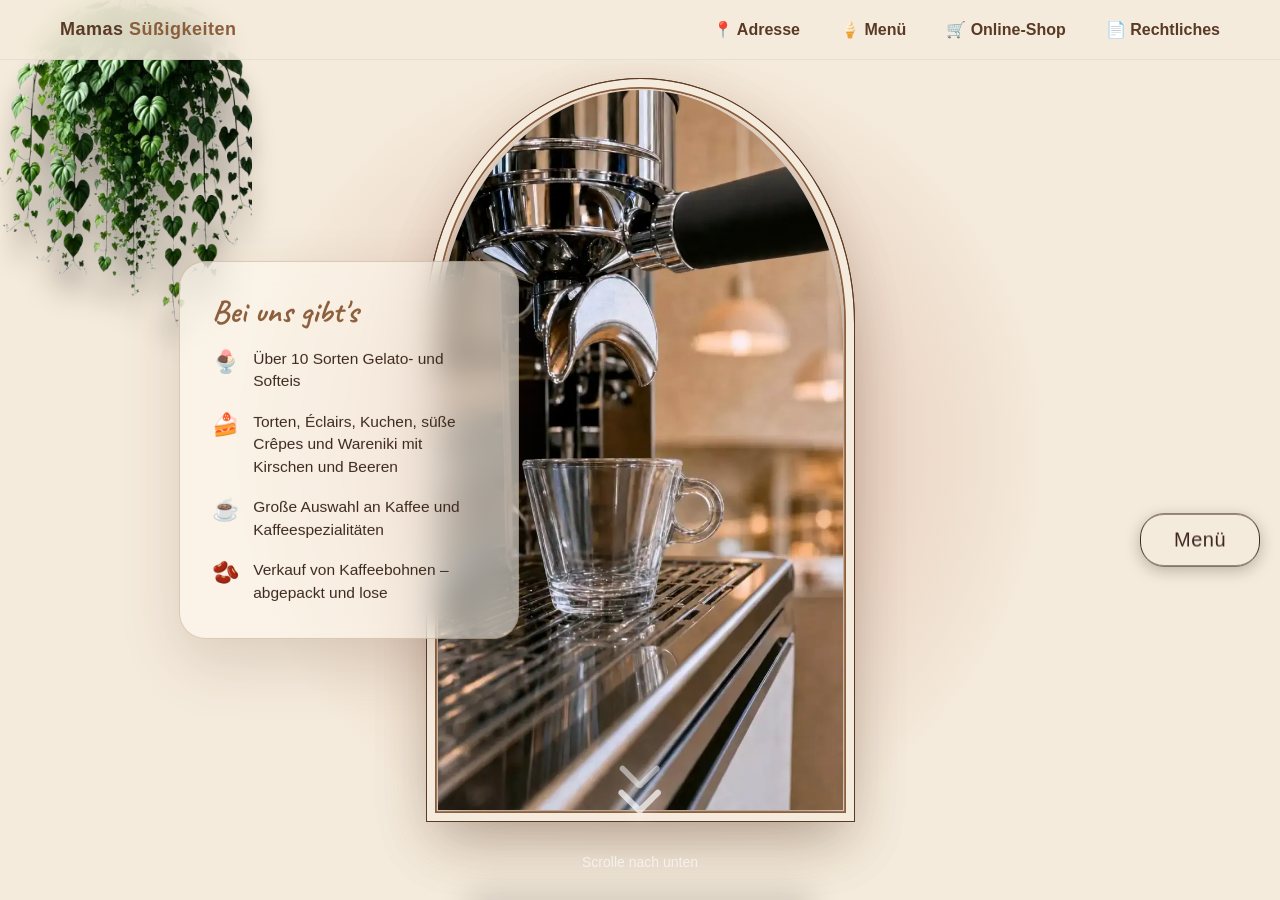
<file: index.html>
<!DOCTYPE html>
<html lang="de">

<head>
  <meta charset="UTF-8" />
  <meta name="viewport" content="width=device-width, initial-scale=1.0, maximum-scale=1.0, user-scalable=no" />
  <title>Mamas Süßigkeiten – Hausgemachtes Softeis & Kaffee</title>
  <!-- Шрифты размещены локально (fonts/fonts.css), а не загружаются с серверов Google —
       это важно для GDPR-соответствия немецкого сайта -->
  <meta name="description" content="Mamas Süßigkeiten in Leipzig: hausgemachtes Gelato und Softeis, Torten, Éclairs, Crêpes, Wareniki und Kaffeespezialitäten." />
  <link rel="canonical" href="https://mamassus.de/" />
  <link rel="icon" href="favicon.ico" />
  <meta property="og:type" content="website" />
  <meta property="og:locale" content="de_DE" />
  <meta property="og:url" content="https://mamassus.de/" />
  <meta property="og:title" content="Mamas Süßigkeiten – Hausgemachtes Softeis &amp; Kaffee" />
  <meta property="og:description" content="Gelato, Softeis, Torten, Crêpes und Kaffeespezialitäten in Leipzig." />
  <meta property="og:image" content="https://mamassus.de/og-image.jpg" />
  <meta property="og:image:width" content="1200" />
  <meta property="og:image:height" content="630" />
  <meta name="twitter:card" content="summary_large_image" />
  <script type="application/ld+json">
  {
    "@context": "https://schema.org",
    "@type": "CafeOrCoffeeShop",
    "name": "Mamas Süßigkeiten",
    "url": "https://mamassus.de/",
    "image": "https://mamassus.de/og-image.jpg",
    "servesCuisine": ["Eis", "Kuchen", "Kaffee"],
    "address": {
      "@type": "PostalAddress",
      "streetAddress": "Georg-Schumann-Straße 100",
      "postalCode": "04155",
      "addressLocality": "Leipzig",
      "addressCountry": "DE"
    },
    "geo": { "@type": "GeoCoordinates", "latitude": 51.363365, "longitude": 12.3624599 }
  }
  </script>
  <!-- Первый кадр грузим как можно раньше -->
  <link rel="preload" as="image" type="image/webp" href="webp/frame_000.webp" />
  <link rel="stylesheet" href="fonts/fonts.css">
  <style>
    * {
      margin: 0;
      padding: 0;
      box-sizing: border-box;
      -webkit-tap-highlight-color: transparent;
    }

    html,
    body {
      background: #f5ebdc;
      font-family: -apple-system, BlinkMacSystemFont, "Segoe UI", Roboto, sans-serif;
      color: #3d2a1f;
      overflow: hidden;
      width: 100%;
      height: 100%;
      position: fixed;
      touch-action: none;
      overscroll-behavior: none;
      -webkit-user-select: none;
      user-select: none;
    }

    header {
      position: fixed;
      top: 0;
      left: 0;
      right: 0;
      height: 60px;
      display: flex;
      align-items: center;
      justify-content: space-between;
      padding: 0 20px;
      background: rgba(245, 235, 220, 0.85);
      backdrop-filter: blur(12px);
      -webkit-backdrop-filter: blur(12px);
      z-index: 100;
      border-bottom: 1px solid rgba(0, 0, 0, 0.05);
    }

    .logo {
      font-size: 18px;
      font-weight: 700;
      letter-spacing: 0.5px;
      color: #5a3a26;
    }

    .logo span {
      color: #8b5e3c;
    }

    .burger {
      width: 32px;
      height: 32px;
      display: flex;
      flex-direction: column;
      justify-content: center;
      align-items: center;
      cursor: pointer;
      gap: 6px;
      z-index: 200;
    }

    .burger span {
      display: block;
      width: 24px;
      height: 2px;
      background: #5a3a26;
      border-radius: 2px;
      transition: transform 0.4s ease, opacity 0.3s ease;
    }

    .burger.open span:nth-child(1) {
      transform: translateY(8px) rotate(45deg);
    }

    .burger.open span:nth-child(2) {
      opacity: 0;
    }

    .burger.open span:nth-child(3) {
      transform: translateY(-8px) rotate(-45deg);
    }

    .menu-nav {
      position: fixed;
      top: 0;
      right: -100%;
      width: 80%;
      max-width: 340px;
      height: 100vh;
      background: linear-gradient(160deg, #fff8ee 0%, #f0dcc0 100%);
      padding: 90px 30px 30px;
      box-shadow: -10px 0 40px rgba(0, 0, 0, 0.15);
      transition: right 0.5s cubic-bezier(0.77, 0, 0.175, 1);
      z-index: 150;
    }

    .menu-nav.open {
      right: 0;
    }

    .menu-nav ul {
      list-style: none;
    }

    .menu-nav li {
      padding: 18px 0;
      border-bottom: 1px solid rgba(90, 58, 38, 0.1);
      opacity: 0;
      transform: translateX(30px);
      transition: opacity 0.4s ease, transform 0.4s ease;
    }

    .menu-nav.open li {
      opacity: 1;
      transform: translateX(0);
    }

    .menu-nav.open li:nth-child(1) {
      transition-delay: 0.15s;
    }

    .menu-nav.open li:nth-child(2) {
      transition-delay: 0.25s;
    }

    .menu-nav.open li:nth-child(3) {
      transition-delay: 0.35s;
    }

    .menu-nav.open li:nth-child(4) {
      transition-delay: 0.45s;
    }

    .menu-nav a {
      text-decoration: none;
      color: #5a3a26;
      font-size: 20px;
      font-weight: 500;
      display: flex;
      align-items: center;
      gap: 14px;
    }

    .menu-nav a .icon {
      font-size: 22px;
    }

    .overlay {
      position: fixed;
      inset: 0;
      background: rgba(0, 0, 0, 0.4);
      opacity: 0;
      pointer-events: none;
      transition: opacity 0.4s ease;
      z-index: 140;
    }

    .overlay.open {
      opacity: 1;
      pointer-events: auto;
    }

    .stage {
      position: fixed;
      inset: 0;
      width: 100vw;
      height: 100vh;
      overflow: hidden;
      touch-action: none;
    }

    .sr-only {
      position: absolute; width: 1px; height: 1px; padding: 0; margin: -1px;
      overflow: hidden; clip: rect(0, 0, 0, 0); white-space: nowrap; border: 0;
    }

    /* Защита мобилки: .frame-holder ведёт себя как будто его нет */
    .frame-holder {
      display: contents;
    }

    /* Защита мобилки: растение скрыто на мобилке полностью */
    .plant-decoration {
      display: none;
    }

    .canvas-wrap {
      position: absolute;
      inset: 0;
      width: 100%;
      height: 100%;
      transition: opacity 0.7s ease;
    }

    .canvas-wrap canvas {
      width: 100%;
      height: 100%;
      display: block;
    }

    .canvas-wrap.hidden {
      opacity: 0;
      pointer-events: none;
    }

    /* ========== ПЛАВАЮЩИЕ МЕНЮ-БЛОКИ ========== */
    .product-menu {
      position: absolute;
      top: 50%;
      transform: translateY(-50%);
      width: 36%;
      max-width: 270px;
      padding: 18px 16px;
      z-index: 15;
      opacity: 1;
      transition: opacity 0.6s ease;
    }

    .product-menu.right {
      right: 14px;
    }

    .product-menu.left {
      left: 14px;
    }

    .product-menu.hidden-menu {
      opacity: 0;
      pointer-events: none;
    }

    .product-menu h2 {
      font-family: 'Pacifico', cursive;
      font-weight: 400;
      font-size: 20px;
      color: #3d2817;
      text-shadow: 0 1px 6px rgba(255, 245, 225, 0.75), 0 0 12px rgba(255, 245, 225, 0.5);
      margin-bottom: 10px;
      letter-spacing: 0.5px;
    }

    .product-menu h2::after {
      content: '';
      display: block;
      width: 26px;
      height: 3px;
      background: #3d2817;
      opacity: 0.4;
      border-radius: 2px;
      margin-top: 5px;
    }

    .product-menu ul {
      list-style: none;
    }

    .product-menu li {
      display: flex;
      justify-content: space-between;
      align-items: center;
      padding: 7px 0;
      border-bottom: 1px dashed rgba(61, 40, 23, 0.3);
      font-size: 12.5px;
      color: #3d2817;
      text-shadow: 0 1px 4px rgba(255, 245, 225, 0.8);
      gap: 8px;
    }

    .product-menu li:last-child {
      border-bottom: none;
    }

    .product-menu li .name {
      font-weight: 500;
    }

    .product-menu li .price {
      font-weight: 700;
      white-space: nowrap;
    }

    /* ========== HERO + HINT ========== */
    .hero-text {
      position: absolute;
      top: 75px;
      left: 18px;
      max-width: 55%;
      z-index: 10;
      pointer-events: none;
      transition: opacity 0.6s ease;
    }

    .hero-text.fade {
      opacity: 0;
    }

    .hero-text.hidden-section {
      opacity: 0;
      pointer-events: none;
    }

    .hero-text h2 {
      font-size: 22px;
      line-height: 1.1;
      color: #5a3a26;
      font-weight: 800;
      margin-bottom: 6px;
      text-shadow: 0 1px 8px rgba(255, 248, 238, 0.8);
    }

    .hero-text p {
      font-size: 12px;
      color: #6b4a35;
      line-height: 1.3;
      text-shadow: 0 1px 6px rgba(255, 248, 238, 0.8);
    }

    /* Блок с описанием ассортимента — показывается только на десктопе (см. медиа-запрос ниже) */
    .coffee-intro {
      display: none;
    }

    /* ========== БИРКА "Entdecken" (только мобильная версия) ========== */
    .hanging-tag {
      position: fixed;
      top: 190px;
      right: 22px;
      z-index: 95;
      display: flex;
      flex-direction: column;
      align-items: center;
      transform: rotate(-5deg);
      transform-origin: top center;
      animation: tagSway 4s ease-in-out infinite;
      transition: opacity 0.4s ease;
    }

    .hanging-tag.hidden-section {
      opacity: 0;
      pointer-events: none;
    }

    @keyframes tagSway {

      0%,
      100% {
        transform: rotate(-5deg);
      }

      50% {
        transform: rotate(-2deg);
      }
    }

    .tag-string {
      width: 1.5px;
      height: 50px;
      background: rgba(61, 40, 23, 0.45);
    }

    .tag-btn {
      position: relative;
      margin-top: -2px;
      padding: 9px 18px;
      min-height: 38px;
      background: rgba(245, 235, 220, 0.92);
      backdrop-filter: blur(6px);
      -webkit-backdrop-filter: blur(6px);
      border: 1.5px solid #3E2723;
      border-radius: 8px;
      font-family: inherit;
      font-size: 14px;
      font-weight: 600;
      color: #3E2723;
      letter-spacing: 0.3px;
      cursor: pointer;
      box-shadow: 0 4px 14px rgba(0, 0, 0, 0.22);
      transition: transform 0.2s ease;
    }

    .tag-btn::before {
      content: "";
      position: absolute;
      top: -5px;
      left: 50%;
      transform: translateX(-50%);
      width: 7px;
      height: 7px;
      border-radius: 50%;
      background: #f5ebdc;
      border: 1.5px solid #3E2723;
    }

    .tag-btn:active {
      transform: scale(0.94);
    }

    /* ===== Модальная карточка с описанием ассортимента (мобильная версия) ===== */
    .discover-overlay {
      position: fixed;
      inset: 0;
      background: rgba(0, 0, 0, 0.45);
      z-index: 200;
      opacity: 0;
      pointer-events: none;
      transition: opacity 0.3s ease;
    }

    .discover-overlay.open {
      opacity: 1;
      pointer-events: auto;
    }

    .discover-card {
      position: fixed;
      top: 50%;
      left: 50%;
      width: 82%;
      max-width: 320px;
      max-height: 80vh;
      overflow-y: auto;
      background: #f5ebdc;
      border-radius: 20px;
      border: 1px solid rgba(139, 94, 60, 0.3);
      padding: 30px 26px 26px;
      box-shadow: 0 25px 60px rgba(0, 0, 0, 0.3);
      z-index: 201;
      opacity: 0;
      pointer-events: none;
      transform: translate(-50%, -46%);
      transition: opacity 0.3s ease, transform 0.3s ease;
    }

    .discover-card.open {
      opacity: 1;
      pointer-events: auto;
      transform: translate(-50%, -50%);
    }

    .discover-close {
      position: absolute;
      top: 10px;
      right: 12px;
      width: 30px;
      height: 30px;
      border: none;
      background: transparent;
      font-size: 22px;
      line-height: 1;
      color: #6b4a35;
      cursor: pointer;
    }

    .discover-tag {
      display: block;
      font-family: 'Caveat', cursive;
      font-size: 26px;
      font-weight: 700;
      color: #8b5e3c;
      margin-bottom: 16px;
    }

    .discover-list {
      list-style: none;
      display: flex;
      flex-direction: column;
      gap: 14px;
    }

    .discover-list li {
      display: flex;
      align-items: flex-start;
      gap: 12px;
      font-size: 14.5px;
      line-height: 1.4;
      color: #3d2a1f;
      font-weight: 500;
    }

    .discover-icon {
      font-size: 19px;
      line-height: 1.3;
      flex-shrink: 0;
    }

    /* ===== Мини-попап "Rechtliches" (Impressum / Datenschutz) — мобильная и десктопная версии ===== */
    .legal-overlay {
      position: fixed;
      inset: 0;
      background: rgba(0, 0, 0, 0.45);
      z-index: 300;
      opacity: 0;
      pointer-events: none;
      transition: opacity 0.3s ease;
    }

    .legal-overlay.open {
      opacity: 1;
      pointer-events: auto;
    }

    .legal-card {
      position: fixed;
      top: 50%;
      left: 50%;
      width: 86%;
      max-width: 340px;
      background: #f5ebdc;
      border-radius: 20px;
      border: 1px solid rgba(139, 94, 60, 0.3);
      padding: 28px 26px 14px;
      box-shadow: 0 25px 60px rgba(0, 0, 0, 0.3);
      z-index: 301;
      opacity: 0;
      pointer-events: none;
      transform: translate(-50%, -46%);
      transition: opacity 0.3s ease, transform 0.3s ease;
    }

    .legal-card.open {
      opacity: 1;
      pointer-events: auto;
      transform: translate(-50%, -50%);
    }

    .legal-close {
      position: absolute;
      top: 10px;
      right: 12px;
      width: 30px;
      height: 30px;
      border: none;
      background: transparent;
      font-size: 22px;
      line-height: 1;
      color: #6b4a35;
      cursor: pointer;
    }

    .legal-title {
      display: block;
      font-family: 'Caveat', cursive;
      font-size: 26px;
      font-weight: 700;
      color: #8b5e3c;
      margin-bottom: 14px;
    }

    .legal-list {
      list-style: none;
      margin: 0;
      padding: 0;
    }

    .legal-list a {
      display: flex;
      align-items: center;
      gap: 12px;
      padding: 16px 4px;
      font-size: 16px;
      font-weight: 600;
      color: #3d2a1f;
      text-decoration: none;
      border-bottom: 1px solid rgba(139, 94, 60, 0.18);
    }

    .legal-list li:last-child a {
      border-bottom: none;
    }

    .legal-list a:hover {
      color: #8b5e3c;
    }

    .legal-icon {
      font-size: 19px;
      flex-shrink: 0;
    }

    .swipe-hint {
      position: fixed;
      bottom: 30px;
      left: 50%;
      transform: translateX(-50%);
      color: #fff5e1;
      opacity: 0.75;
      font-size: 14px;
      letter-spacing: 1px;
      text-transform: uppercase;
      text-shadow: 0 1px 4px rgba(0, 0, 0, 0.8);
      font-weight: 500;
      z-index: 10;
      pointer-events: none;
      text-align: center;
      animation: swipePulse 2s ease-in-out infinite;
      transition: opacity 0.5s ease;
    }

    .swipe-hint.hidden {
      opacity: 0 !important;
    }

    .desktop-scroll-hint {
      display: none !important;
    }

    @keyframes swipePulse {

      0%,
      100% {
        opacity: 0.5;
        transform: translateX(-50%) translateY(0);
      }

      50% {
        opacity: 0.85;
        transform: translateX(-50%) translateY(-4px);
      }
    }

    /* Индикатор прогресса */
    .progress-dots {
      position: absolute;
      top: 80px;
      left: 50%;
      transform: translateX(-50%);
      display: flex;
      flex-direction: row;
      gap: 8px;
      z-index: 20;
      pointer-events: none;
    }

    .progress-dots .dot {
      width: 6px;
      height: 6px;
      border-radius: 50%;
      background: rgba(90, 58, 38, 0.3);
      transition: all 0.4s ease;
    }

    .progress-dots .dot.active {
      background: #8b5e3c;
      width: 20px;
      border-radius: 4px;
    }

    .try-btn {
      position: absolute;
      bottom: 70px;
      left: 50%;
      transform: translateX(-50%) translateY(0);
      /* Приподнимаем кнопку, убираем вертикальный сдвиг */
      background: linear-gradient(135deg, #8b5e3c 0%, #5a3a26 100%);
      color: #fff8ee;
      font-size: 16px;
      font-weight: 700;
      letter-spacing: 1px;
      padding: 16px 32px;
      border: none;
      border-radius: 50px;
      cursor: pointer;
      box-shadow: 0 10px 30px rgba(90, 58, 38, 0.35);
      opacity: 0;
      pointer-events: none;
      transition: opacity 0.6s ease, transform 0.6s cubic-bezier(0.34, 1.56, 0.64, 1);
      z-index: 20;
      display: flex;
      align-items: center;
      gap: 10px;
    }

    .try-btn.show {
      opacity: 1;
      transform: translateX(-50%) translateY(0);
      pointer-events: auto;
      animation: pulse 2s ease-in-out 0.6s infinite;
    }

    .try-btn:active {
      transform: translateX(-50%) translateY(0) scale(0.95);
    }

    @keyframes pulse {

      0%,
      100% {
        box-shadow: 0 10px 30px rgba(90, 58, 38, 0.35);
      }

      50% {
        box-shadow: 0 10px 40px rgba(139, 94, 60, 0.6);
      }
    }

    .preloader {
      position: fixed;
      inset: 0;
      background: #f5ebdc;
      display: flex;
      align-items: center;
      justify-content: center;
      flex-direction: column;
      z-index: 999;
      transition: opacity 0.6s ease;
    }

    .preloader.hidden {
      opacity: 0;
      pointer-events: none;
    }

    .preloader-text {
      color: #5a3a26;
      font-size: 14px;
      letter-spacing: 2px;
      margin-bottom: 16px;
      font-weight: 700;
    }

    .preloader-bar {
      width: 200px;
      height: 3px;
      background: rgba(90, 58, 38, 0.15);
      border-radius: 3px;
      overflow: hidden;
    }

    .preloader-bar div {
      height: 100%;
      width: 0%;
      background: #8b5e3c;
      transition: width 0.2s ease;
    }

    /* На очень маленьких экранах */
    @media (max-width: 360px) {
      .product-menu {
        width: 38%;
        padding: 14px 12px;
      }

      .product-menu h2 {
        font-size: 16px;
      }

      .product-menu li {
        font-size: 11.5px;
        padding: 6px 0;
      }

      .hero-text h2 {
        font-size: 20px;
      }
    }

    /* =========== ДЕСКТОПНАЯ ВЕРСИЯ =========== */
    @media (max-width: 1023px) {
      .desktop-nav {
        display: none;
      }
    }

    @media (min-width: 1024px) {

      .burger,
      .menu-nav,
      .overlay,
      .swipe-hint,
      .progress-dots {
        display: none !important;
      }

      .desktop-scroll-hint {
        display: flex !important;
        position: fixed;
        bottom: 30px;
        left: 50%;
        transform: translateX(-50%);
        opacity: 0.75;
        z-index: 10;
        pointer-events: none;
        flex-direction: column;
        align-items: center;
        transition: opacity 0.5s ease;
        animation: swipePulse 2s ease-in-out infinite;
      }
      
      .desktop-scroll-hint.hidden {
        opacity: 0 !important;
      }

      .desktop-hint-variant {
        display: flex;
        flex-direction: column;
        align-items: center;
        gap: 0px;
      }

      .desktop-hint-variant.hidden {
        display: none;
      }

      header {
        padding: 0 60px;
      }

      .desktop-nav {
        display: flex;
        gap: 40px;
      }

      .desktop-nav a {
        text-decoration: none;
        color: #5a3a26;
        font-weight: 600;
        font-size: 16px;
        transition: color 0.3s;
        display: flex;
        gap: 8px;
        align-items: center;
      }

      .desktop-nav a:hover {
        color: #8b5e3c;
      }

      .canvas-wrap {
        display: flex;
        justify-content: center;
        align-items: center;
        width: 100vw;
        height: 100vh;
      }

      /* ========== ПАРАЛЛАКС-АУРА (ГРАДИЕНТ) ========== */
      @keyframes auraPulse {

        0%,
        100% {
          opacity: 0.5;
          filter: blur(20px);
        }

        50% {
          opacity: 1;
          filter: blur(40px);
        }
      }

      .canvas-wrap::before {
        content: "";
        position: absolute;
        top: 50%;
        left: 50%;
        /* Размер нашего ореола */
        width: 70vw;
        height: 70vw;
        max-width: 900px;
        max-height: 900px;
        /* Отклонение параллакса управляется переменными --px и --py из JS */
        transform: translate(calc(-50% + var(--px, 0px)), calc(-50% + var(--py, 0px)));
        /* Теплый кофейный градиент по умолчанию */
        background: radial-gradient(circle, rgba(139, 94, 60, 0.25) 0%, rgba(245, 235, 220, 0) 65%);
        border-radius: 50%;
        z-index: 0;
        pointer-events: none;
        animation: auraPulse 6s ease-in-out infinite;
        transition: background 0.8s ease;
      }

      #wrapIcecream::before {
        /* Ягодно-розовый градиент для секции с мороженым */
        background: radial-gradient(circle, rgba(255, 107, 107, 0.15) 0%, rgba(245, 235, 220, 0) 65%);
      }

      /* ========== ДЕКОРАТИВНОЕ РАСТЕНИЕ СЛЕВА ========== */
      .plant-decoration {
        display: block;
        position: absolute;
        top: -40px;
        left: 0;
        width: 28vh;
        max-width: 340px;
        height: auto;
        z-index: 4;
        pointer-events: none;
      }

      .plant-image {
        display: block;
        width: 100%;
        height: auto;
        position: relative;
        z-index: 2;
        /* Лёгкое покачивание для оживления */
        animation: plantSway 8s ease-in-out infinite;
        transform-origin: top center;
      }

      @keyframes plantSway {

        0%,
        100% {
          transform: rotate(-1deg);
        }

        50% {
          transform: rotate(1deg);
        }
      }

      /* Тень растения — отдельный слой для параллакса */
      .plant-shadow {
        position: absolute;
        top: 30px;
        left: 0;
        width: 100%;
        height: 100%;
        background-image: url("plant-left.webp");
        background-size: 100% auto;
        background-repeat: no-repeat;
        background-position: top center;
        /* Превращаем картинку в чёрный силуэт */
        filter: brightness(0) blur(12px);
        opacity: 0.35;
        z-index: 1;
        /* Параллакс: тень двигается за курсором через CSS-переменные */
        transform: translate(var(--shadow-x, 0px), var(--shadow-y, 0px));
        transition: transform 0.3s ease-out;
      }

      .canvas-wrap .frame-holder {
        display: block;
        position: relative;
        width: 45vh;
        height: 80vh;
        max-height: 80vh;
        z-index: 2;
      }

      .canvas-wrap .frame-holder canvas {
        width: 100% !important;
        height: 100% !important;
        object-fit: cover;
        border-radius: 50% 50% 0 0 / 35% 35% 0 0;
        box-shadow: 0 25px 60px rgba(90, 58, 38, 0.25);
        display: block;
      }

      .canvas-wrap .frame-holder::after {
        content: "";
        position: absolute;
        inset: -12px;
        border-radius: 50% 50% 0 0 / 33% 33% 0 0;
        border: 1.5px solid #5a3a26;
        box-shadow:
          inset 0 0 0 8px #f5ebdc,
          inset 0 0 0 9.5px #8b5e3c;
        pointer-events: none;
        z-index: 3;
      }

      .hero-text {
        top: 50%;
        left: 10%;
        transform: translateY(-50%);
        max-width: 30%;
      }

      .hero-text h2 {
        font-size: 54px;
        margin-bottom: 20px;
      }

      .hero-text p {
        font-size: 18px;
      }

      /* ========== БЛОК С ОПИСАНИЕМ АССОРТИМЕНТА (первый экран, десктоп) ========== */
      .coffee-intro {
        display: flex;
        flex-direction: column;
        gap: 20px;
        position: absolute;
        top: 50%;
        left: 14%;
        transform: translateY(-50%);
        width: 340px;
        max-width: 34vw;
        padding: 34px 32px;
        background: rgba(255, 250, 240, 0.55);
        border: 1px solid rgba(139, 94, 60, 0.28);
        border-radius: 26px;
        backdrop-filter: blur(16px);
        -webkit-backdrop-filter: blur(16px);
        box-shadow: 0 25px 60px rgba(90, 58, 38, 0.16);
        z-index: 10;
        transition: opacity 0.6s ease;
      }

      .coffee-intro.hidden-section {
        opacity: 0;
        pointer-events: none;
      }

      .coffee-intro-tag {
        font-family: 'Caveat', cursive;
        font-size: 32px;
        font-weight: 700;
        color: #8b5e3c;
        line-height: 1;
      }

      .coffee-intro-list {
        list-style: none;
        display: flex;
        flex-direction: column;
        gap: 18px;
      }

      .coffee-intro-list li {
        display: flex;
        align-items: flex-start;
        gap: 14px;
        font-size: 15.5px;
        line-height: 1.45;
        color: #3d2a1f;
        font-weight: 500;
      }

      .coffee-intro-icon {
        font-size: 22px;
        line-height: 1.3;
        flex-shrink: 0;
      }

      /* На десктопе бирка "Entdecken" и её модалка не показываются никогда */
      .hanging-tag,
      .discover-overlay,
      .discover-card {
        display: none !important;
      }

      .product-menu {
        width: 300px;
        max-width: none;
        left: auto !important;
        right: 10% !important;
      }

      .product-menu h2 {
        font-size: 26px !important;
      }

      .product-menu li {
        font-size: 16px;
        padding: 10px 0;
      }

      .try-btn {
        font-size: 20px;
        padding: 20px 50px;
        bottom: 80px;
      }
    }

    .lottie-finger-down {
      width: 80px;
      height: 80px;
      margin: 0 auto;
      filter: drop-shadow(0 2px 8px rgba(0, 0, 0, 0.6)) brightness(0) invert(1);
    }

    .lottie-finger-up {
      width: 80px;
      height: 80px;
      margin: 0 auto;
      transform: scaleY(-1);
      filter: drop-shadow(0 2px 8px rgba(0, 0, 0, 0.6)) brightness(0) invert(1);
    }

    @media (min-width: 768px) {

      .lottie-finger-down,
      .lottie-finger-up {
        width: 120px;
        height: 120px;
      }
    }

    .hint-variant {
      display: flex;
      flex-direction: column;
      align-items: center;
      gap: 0;
    }

    .hint-variant.hidden {
      display: none;
    }

    #hintCoffee {
      gap: 2px;
    }

    .hint-text {
      text-align: center;
      margin-top: 8px;
      color: white;
      font-size: 14px;
      opacity: 0.85;
    }

    /* ☕ MENU STYLES START */

    /* Текстовая кнопка для открытия меню */
    .menu-trigger-btn {
      position: fixed;
      right: 20px;
      top: 60%;
      transform: translateY(-50%);

      /* Фон и рамка */
      background: rgba(245, 235, 220, 0.85);
      backdrop-filter: blur(8px);
      -webkit-backdrop-filter: blur(8px);
      border: 1.5px solid #3E2723;
      border-radius: 24px;

      /* Размер */
      padding: 12px 28px;
      min-width: 100px;
      min-height: 44px;

      /* Текст */
      font-family: inherit;
      font-size: 18px;
      font-weight: 500;
      color: #3E2723;
      letter-spacing: 0.5px;
      text-align: center;

      /* Поведение */
      cursor: pointer;
      z-index: 100;

      /* Тень */
      box-shadow: 0 4px 16px rgba(0, 0, 0, 0.25);

      /* Плавность */
      transition: all 0.3s ease;

      /* Видимость по умолчанию */
      opacity: 1;
      pointer-events: auto;
    }

    .menu-trigger-btn:hover {
      background: rgba(245, 235, 220, 1);
      transform: translateY(-50%) scale(1.05);
      box-shadow: 0 6px 20px rgba(0, 0, 0, 0.18);
    }

    .menu-trigger-btn:active {
      transform: translateY(-50%) scale(0.98);
    }

    /* === Пульсация кнопки при полном бокале === */
    @keyframes menuPulse {

      0%,
      100% {
        transform: translateY(-50%) scale(1);
      }

      50% {
        transform: translateY(-50%) scale(1.06);
      }
    }

    @keyframes menuHalo {
      0% {
        box-shadow:
          0 4px 16px rgba(0, 0, 0, 0.25),
          0 0 0 0 rgba(62, 39, 35, 0.5);
      }

      70% {
        box-shadow:
          0 4px 16px rgba(0, 0, 0, 0.25),
          0 0 0 18px rgba(62, 39, 35, 0);
      }

      100% {
        box-shadow:
          0 4px 16px rgba(0, 0, 0, 0.25),
          0 0 0 0 rgba(62, 39, 35, 0);
      }
    }

    .menu-trigger-btn.pulsing {
      animation:
        menuPulse 2s ease-in-out infinite,
        menuHalo 2s ease-in-out infinite;
    }

    /* Отключаем пульсацию при наведении/нажатии */
    .menu-trigger-btn.pulsing:hover,
    .menu-trigger-btn.pulsing:active {
      animation: none;
    }

    /* Скрытие на других секциях */
    .menu-trigger-btn.hidden {
      opacity: 0;
      pointer-events: none;
    }

    /* Скрытие при открытой шторке */
    .menu-trigger-btn.sheet-open {
      opacity: 0;
      pointer-events: none;
    }

    /* Стили для кнопки с картинкой */
    .menu-trigger-btn img {
      max-height: 32px;
      max-width: 120px;
      object-fit: contain;
      display: block;
    }

    .menu-trigger-btn.with-image {
      background: transparent;
      border: none;
      backdrop-filter: none;
      padding: 8px;
      box-shadow: none;
    }

    .menu-trigger-btn.with-image:hover {
      transform: translateY(-50%) scale(1.08);
    }

    /* Адаптив для крупных экранов */
    @media (min-width: 768px) {
      .menu-trigger-btn {
        font-size: 20px;
        padding: 14px 32px;
        min-width: 120px;
      }
    }

    /* Overlay для затемнения */
    .coffee-overlay {
      position: fixed;
      inset: 0;
      background: rgba(0, 0, 0, 0.5);
      backdrop-filter: blur(4px);
      -webkit-backdrop-filter: blur(4px);
      opacity: 0;
      pointer-events: none;
      transition: opacity 0.35s ease;
      z-index: 200;
    }

    .coffee-overlay.active {
      opacity: 1;
      pointer-events: auto;
    }

    /* Bottom Sheet */
    .coffee-bottom-sheet {
      position: fixed;
      bottom: 0;
      left: 0;
      right: 0;
      height: 78vh;
      background: #f5ebdc;
      border-radius: 24px 24px 0 0;
      box-shadow: 0 -8px 32px rgba(0, 0, 0, 0.15);
      transform: translateY(100%);
      transition: transform 0.35s cubic-bezier(0.32, 0.72, 0, 1);
      z-index: 250;
      display: flex;
      flex-direction: column;
      max-width: 100%;
      margin: 0 auto;
      touch-action: pan-y;
    }

    .coffee-bottom-sheet.active {
      transform: translateY(0);
    }

    @media (min-width: 768px) {
      .coffee-bottom-sheet {
        max-width: 600px;
        left: 50%;
        right: auto;
        transform: translateX(-50%) translateY(100%);
      }

      .coffee-bottom-sheet.active {
        transform: translateX(-50%) translateY(0);
      }
    }

    /* Handle (полоска сверху) */
    .bottom-sheet-handle {
      width: 40px;
      height: 4px;
      background: rgba(90, 58, 38, 0.3);
      border-radius: 2px;
      margin: 12px auto 8px;
      flex-shrink: 0;
    }

    /* Заголовок шторки */
    .bottom-sheet-header {
      display: flex;
      justify-content: space-between;
      align-items: center;
      padding: 12px 24px 16px;
      border-bottom: 1px solid rgba(0, 0, 0, 0.08);
      flex-shrink: 0;
    }

    .bottom-sheet-header h2 {
      font-size: 24px;
      font-weight: 600;
      color: #3d2817;
      margin: 0;
    }

    .close-button {
      width: 32px;
      height: 32px;
      border: none;
      background: transparent;
      cursor: pointer;
      padding: 4px;
      display: flex;
      align-items: center;
      justify-content: center;
      border-radius: 50%;
      transition: background 0.2s ease, opacity 0.2s ease;
      color: #3d2817;
    }

    .close-button:hover {
      background: rgba(0, 0, 0, 0.05);
      opacity: 0.7;
    }

    .close-button svg {
      display: block;
    }

    /* Контент с прокруткой */
    .bottom-sheet-content {
      flex: 1;
      overflow-y: auto;
      overflow-x: hidden;
      -webkit-overflow-scrolling: touch;
      padding: 0;
      touch-action: pan-y;
      overscroll-behavior: contain;
    }

    .menu-items-container {
      padding: 0;
    }

    /* Позиция меню */
    .menu-item {
      display: flex;
      align-items: center;
      gap: 16px;
      padding: 16px 20px;
      border-bottom: 1px solid rgba(0, 0, 0, 0.08);
      transition: background 0.2s ease;
    }

    .menu-item:hover {
      background: rgba(0, 0, 0, 0.03);
    }

    .menu-item-icon {
      flex-shrink: 0;
      width: 28px;
      height: 28px;
      color: #3d2817;
      display: flex;
      align-items: center;
      justify-content: center;
    }

    .menu-item-content {
      flex: 1;
      min-width: 0;
    }

    .menu-item-name {
      font-size: 16px;
      font-weight: 600;
      color: #3d2817;
      margin-bottom: 4px;
    }

    .menu-item-description {
      font-size: 13px;
      color: #6B5D54;
      line-height: 1.3;
    }

    .menu-item-price {
      font-size: 16px;
      font-weight: 700;
      color: #3d2817;
      white-space: nowrap;
      flex-shrink: 0;
    }

    /* Футер с кнопкой */
    .bottom-sheet-footer {
      padding: 16px 20px;
      border-top: 1px solid rgba(0, 0, 0, 0.08);
      background: #f5ebdc;
      flex-shrink: 0;
    }

    .view-full-menu-button {
      width: 100%;
      padding: 14px;
      background: #5a3a26;
      color: #f5ebdc;
      border: none;
      border-radius: 12px;
      font-size: 16px;
      font-weight: 600;
      cursor: pointer;
      transition: background 0.2s ease;
    }

    .view-full-menu-button:hover {
      background: #4a2f1f;
    }

    .view-full-menu-button:active {
      transform: scale(0.98);
    }

    /* ☕ MENU STYLES END */

    /* ========== ЗЕРНО ЗА КУРСОРОМ ========== */

    /* ========== ЭФФЕКТ КОФЕЙНЫХ ЗЕРЕН (ДЕСКТОП) ========== */
    @media (min-width: 1024px) {
      .coffee-bean-particle {
        position: fixed;
        width: 24px;
        height: 24px;
        background-image: url("Grain.webp");
        background-size: contain;
        background-repeat: no-repeat;
        background-position: center;
        pointer-events: none;
        z-index: 300;
        opacity: 1;
        transform: translate(-50%, -50%) scale(0);
        animation: flyBean 0.7s cubic-bezier(0.25, 1, 0.5, 1) forwards;
      }

      @keyframes flyBean {
        0% {
          opacity: 1;
          transform: translate(-50%, -50%) scale(0.2) rotate(0deg);
        }

        /* Начинаем растворять зерна раньше (с 60% пути), чтобы исчезновение было мягким */
        60% {
          opacity: 1;
        }

        100% {
          opacity: 0;
          transform: translate(var(--tx), var(--ty)) scale(0.9) rotate(var(--rot));
        }
      }
    }

    /* ========== ЭФФЕКТ МОРОЖЕНОГО: ПОСЫПКА И ВИШЕНКА (ДЕСКТОП) ========== */
    @media (min-width: 1024px) {
      .sprinkle-particle {
        position: fixed;
        width: 12px;
        height: 4px;
        border-radius: 4px;
        pointer-events: none;
        z-index: 300;
        opacity: 1;
        transform: translate(-50%, -50%) scale(0);
        animation: flyIce 0.8s cubic-bezier(0.25, 1, 0.5, 1) forwards;
      }

      .cherry-particle {
        position: fixed;
        width: 36px;
        height: 36px;
        background-image: url("Chery.webp");
        background-size: contain;
        background-repeat: no-repeat;
        background-position: center;
        pointer-events: none;
        z-index: 300;
        opacity: 1;
        transform: translate(-50%, -50%) scale(0);
        animation: flyIce 0.9s cubic-bezier(0.25, 1, 0.5, 1) forwards;
      }

      @keyframes flyIce {
        0% {
          opacity: 1;
          transform: translate(-50%, -50%) scale(0.2) rotate(0deg);
        }

        70% {
          opacity: 1;
        }

        100% {
          opacity: 0;
          transform: translate(var(--tx), var(--ty)) scale(1) rotate(var(--rot));
        }
      }

      /* ============ 🍃 ЛИСТЬЯ ПРИ НАПОЛНЕНИИ КОФЕ ============ */
      .coffee-leaves {
        display: none;
        position: absolute;
        inset: 0;
        pointer-events: none;
        z-index: 5;         /* под кофейным стаканом (z-index:2), но над фоном */
        overflow: visible;
      }

      /* Когда JS добавляет класс .active — показываем контейнер */
      .coffee-leaves.active {
        display: block;
      }

      .leaf {
        position: absolute;
        bottom: -20px;
        left: var(--leaf-x, 5%);
        width: var(--leaf-size, 60px);
        height: var(--leaf-size, 60px);
        /* Полностью скрыты внизу */
        transform: translateY(150%);
        /* Только плавный выезд, без прозрачности */
        transition: transform 0.8s cubic-bezier(0.22, 1, 0.36, 1) var(--leaf-delay, 0s);
      }

      .leaf-inner {
        width: 100%;
        height: 100%;
        background-image: var(--leaf-img);
        background-size: contain;
        background-repeat: no-repeat;
        background-position: center;
        transform-origin: center bottom;
        transform: rotate(var(--leaf-rot, 0deg));
        opacity: 0.95;
        /* Тень для параллакс-эффекта и отдаления от кофе */
        filter: drop-shadow(0 25px 15px rgba(61, 40, 23, 0.45));
        /* Легкое покачивание всегда активно */
        animation: leafSway 4s ease-in-out infinite var(--leaf-delay, 0s);
      }

      /* Состояние «видимый» — лист выезжает снизу */
      .leaf.visible {
        transform: translateY(-20px);
      }

      @keyframes leafSway {
        0%,  100% { transform: rotate(var(--leaf-rot, 0deg)); }
        50%       { transform: rotate(calc(var(--leaf-rot, 0deg) + 8deg)); }
      }

      /* Уход вниз */
      .leaf.hiding {
        transform: translateY(150%) !important;
        transition: transform 0.6s cubic-bezier(0.55, 0, 1, 0.45) var(--leaf-delay, 0s) !important;
      }
    }
  </style>
</head>

<body>
  <h1 class="sr-only">Mamas Süßigkeiten – Gelato, Softeis, Kuchen &amp; Kaffee in Leipzig</h1>
  <div class="preloader" id="preloader">
    <div class="preloader-text">MAMAS SÜSSIGKEITEN</div>
    <div class="preloader-bar">
      <div id="preloaderBar"></div>
    </div>
  </div>

  <header>
    <div class="logo">Mamas <span>Süßigkeiten</span></div>
    <nav class="desktop-nav">
      <a href="https://maps.app.goo.gl/dYyzjPRoHH8TvMBQA" target="_blank" rel="noopener">📍 Adresse</a>
      <a href="#menu" class="nav-open-coffee-menu">🍦 Menü</a>
      <a href="https://mamaskaffee.com/collections" target="_blank" rel="noopener">🛒 Online-Shop</a>
      <a href="#rechtliches" class="nav-open-legal">📄 Rechtliches</a>
    </nav>
    <div class="burger" id="burger"><span></span><span></span><span></span></div>
  </header>

  <div class="overlay" id="overlay"></div>
  <nav class="menu-nav" id="menuNav">
    <ul>
      <li><a href="https://maps.app.goo.gl/dYyzjPRoHH8TvMBQA" target="_blank" rel="noopener"><span class="icon">📍</span> Adresse</a></li>
      <li><a href="#menu" class="nav-open-coffee-menu"><span class="icon">🍦</span> Menü</a></li>
      <li><a href="https://mamaskaffee.com/collections" target="_blank" rel="noopener"><span class="icon">🛒</span> Online-Shop</a></li>
      <li><a href="#rechtliches" class="nav-open-legal"><span class="icon">📄</span> Rechtliches</a></li>
    </ul>
  </nav>

  <div class="stage" id="stage">

    <!-- Декоративное растение слева (только десктоп) -->
    <div class="plant-decoration plant-left">
      <div class="plant-shadow"></div>
      <img src="plant-left.webp" alt="" class="plant-image">
    </div>
    <!-- СЕКЦИЯ 1: КОФЕ (canvas) -->
    <div class="canvas-wrap" id="wrapCoffee">
      <div id="coffeeLeaves" class="coffee-leaves">
        <!-- Листья генерируются динамически через JS -->
      </div>
      <div class="frame-holder">
        <canvas id="canvasCoffee"></canvas>
      </div>
    </div>

    <!-- СЕКЦИЯ 2: МОРОЖЕНОЕ (canvas) -->
    <div class="canvas-wrap" id="wrapIcecream">
      <div class="frame-holder">
        <canvas id="canvasIcecream"></canvas>
      </div>
    </div>

    <!-- Меню МОРОЖЕНОЕ (слева), изначально скрыто -->
    <div class="product-menu left hidden-menu" id="menuIcecream">
      <h2>🍦 Unser Angebot</h2>
      <ul>
        <li><span class="name">Über 10 Sorten Gelato- und Softeis</span></li>
        <li><span class="name">Torten, Éclairs, Kuchen, süße Crêpes und Wareniki mit Kirschen und Beeren</span></li>
        <li><span class="name">Große Auswahl an Kaffee und Kaffeespezialitäten</span></li>
        <li><span class="name">Verkauf von Kaffeebohnen – abgepackt und lose</span></li>
      </ul>
    </div>

    <!-- Заголовок (удалён для первого экрана) -->
    <div class="hero-text hidden-section" id="heroText">
      <h2 id="heroTitle"></h2>
      <p id="heroSubtitle"></p>
    </div>

    <!-- Блок с описанием ассортимента (только десктоп, экран "Кофе") -->
    <div class="coffee-intro" id="coffeeIntro">
      <span class="coffee-intro-tag">Bei uns gibt's</span>
      <ul class="coffee-intro-list">
        <li><span class="coffee-intro-icon">🍨</span><span>Über 10 Sorten Gelato- und Softeis</span></li>
        <li><span class="coffee-intro-icon">🍰</span><span>Torten, Éclairs, Kuchen, süße Crêpes und Wareniki mit Kirschen und Beeren</span></li>
        <li><span class="coffee-intro-icon">☕</span><span>Große Auswahl an Kaffee und Kaffeespezialitäten</span></li>
        <li><span class="coffee-intro-icon">🫘</span><span>Verkauf von Kaffeebohnen – abgepackt und lose</span></li>
      </ul>
    </div>

    <!-- Прогресс по секциям -->
    <div class="progress-dots" id="progressDots">
      <div class="dot active" data-section="0"></div>
      <div class="dot" data-section="1"></div>
    </div>

    <div class="swipe-hint" id="swipeHint">
      <!-- Вариант для секции "Кофе" (стрелка вверх) -->
      <div class="hint-variant" id="hintCoffee">
        <div class="lottie-finger-up" id="lottieCoffeeDown"></div>
      </div>

      <!-- Вариант для секции "Мороженое" (стрелка вверх + текст) -->
      <div class="hint-variant hidden" id="hintIcecream">
        <div class="lottie-finger-up" id="lottieIcecream"></div>
        <div class="hint-text">Wische nach oben</div>
      </div>
    </div>

    <!-- ДЕСКТОПНАЯ ПОДСКАЗКА СКОРОЛЛА -->
    <div class="desktop-scroll-hint" id="desktopScrollHint">
      <div class="desktop-hint-variant" id="desktopHintCoffee">
        <div class="lottie-finger-down" id="lottieDesktopCoffee"></div>
        <div class="hint-text">Scrolle nach unten</div>
      </div>
      <div class="desktop-hint-variant hidden" id="desktopHintIcecream">
        <div class="lottie-finger-down" id="lottieDesktopIcecream"></div>
      </div>
    </div>

    <button class="try-btn" id="tryBtn">🍦 Probieren!</button>

    <!-- ☕ MENU START -->
    <!-- Текстовая кнопка для открытия меню -->
    <button id="coffeeMenuButton" class="menu-trigger-btn" aria-label="Kaffeekarte öffnen" type="button">
      Menü
    </button>

    <!-- Overlay для затемнения фона -->
    <div id="coffeeOverlay" class="coffee-overlay"></div>

    <!-- Bottom Sheet с меню -->
    <div id="coffeeBottomSheet" class="coffee-bottom-sheet">
      <div class="bottom-sheet-handle"></div>

      <div class="bottom-sheet-header">
        <h2 id="menuTitle">Kaffeekarte</h2>
        <button id="closeBottomSheet" class="close-button" aria-label="Schließen">
          <svg xmlns="http://www.w3.org/2000/svg" width="24" height="24" viewBox="0 0 24 24" fill="none"
            stroke="currentColor" stroke-width="2" stroke-linecap="round" stroke-linejoin="round">
            <line x1="18" y1="6" x2="6" y2="18"></line>
            <line x1="6" y1="6" x2="18" y2="18"></line>
          </svg>
        </button>
      </div>

      <div class="bottom-sheet-content">
        <div id="menuItemsContainer" class="menu-items-container">
          <!-- Позиции меню будут добавлены через JavaScript -->
        </div>
      </div>

      <div class="bottom-sheet-footer">
        <button id="viewFullMenuButton" class="view-full-menu-button">
          Kaffeebohnen kaufen
        </button>
      </div>
    </div>
    <!-- ☕ MENU END -->

    <!-- 🏷️ БИРКА "Entdecken" — только мобильная версия -->
    <div class="hanging-tag" id="hangingTag">
      <div class="tag-string"></div>
      <button class="tag-btn" id="tagButton" aria-label="Unser Angebot entdecken" type="button">
        Entdecken
      </button>
    </div>

    <div class="discover-overlay" id="discoverOverlay"></div>
    <div class="discover-card" id="discoverCard">
      <button class="discover-close" id="discoverClose" aria-label="Schließen">×</button>
      <span class="discover-tag">Bei uns gibt's</span>
      <ul class="discover-list">
        <li><span class="discover-icon">🍨</span><span>Über 10 Sorten Gelato- und Softeis</span></li>
        <li><span class="discover-icon">🍰</span><span>Torten, Éclairs, Kuchen, süße Crêpes und Wareniki mit Kirschen und Beeren</span></li>
        <li><span class="discover-icon">☕</span><span>Große Auswahl an Kaffee und Kaffeespezialitäten</span></li>
        <li><span class="discover-icon">🫘</span><span>Verkauf von Kaffeebohnen – abgepackt und lose</span></li>
      </ul>
    </div>
    <!-- 🏷️ БИРКА "Entdecken" END -->

    <!-- 📄 ПОПАП "Rechtliches" — мобильная и десктопная версии -->
    <div class="legal-overlay" id="legalOverlay"></div>
    <div class="legal-card" id="legalCard">
      <button class="legal-close" id="legalClose" aria-label="Schließen">×</button>
      <span class="legal-title">Rechtliches</span>
      <ul class="legal-list">
        <li><a href="impressum.html" target="_blank" rel="noopener"><span class="legal-icon">📄</span> Impressum</a></li>
        <li><a href="datenschutz.html" target="_blank" rel="noopener"><span class="legal-icon">🔒</span> Datenschutzerklärung</a></li>
      </ul>
    </div>
  </div>

<!-- Lottie размещена на своём сервере (GDPR), облегчённая сборка только для SVG -->
<script src="js/lottie_light.min.js"></script>
<script>
  const DEBUG = false;
  const log = (...a) => DEBUG && console.log(...a);

  /* ============ БУРГЕР-МЕНЮ ============ */
  const burger = document.getElementById('burger');
  const menuNav = document.getElementById('menuNav');
  const overlay = document.getElementById('overlay');

  function toggleMenu() {
    burger.classList.toggle('open');
    menuNav.classList.toggle('open');
    overlay.classList.toggle('open');
  }
  burger.addEventListener('click', toggleMenu);
  overlay.addEventListener('click', toggleMenu);
  document.querySelectorAll('.menu-nav a').forEach(a => a.addEventListener('click', toggleMenu));

  /* ============ БИРКА "Entdecken" (мобильная версия) ============ */
  const tagButton = document.getElementById('tagButton');
  const discoverOverlay = document.getElementById('discoverOverlay');
  const discoverCard = document.getElementById('discoverCard');
  const discoverClose = document.getElementById('discoverClose');

  function openDiscover() {
    discoverOverlay.classList.add('open');
    discoverCard.classList.add('open');
  }

  function closeDiscover() {
    discoverOverlay.classList.remove('open');
    discoverCard.classList.remove('open');
  }

  if (tagButton) tagButton.addEventListener('click', openDiscover);
  if (discoverOverlay) discoverOverlay.addEventListener('click', closeDiscover);
  if (discoverClose) discoverClose.addEventListener('click', closeDiscover);

  /* ============ КНОПКА "Kaffeebohnen kaufen" (в конце Kaffeekarte) ============ */
  const viewFullMenuButton = document.getElementById('viewFullMenuButton');
  if (viewFullMenuButton) {
    viewFullMenuButton.addEventListener('click', () => {
      window.open('https://mamaskaffee.com/pages/kaffee', '_blank');
    });
  }

  /* ============ Пункты навигации "Menü" (шапка + бургер-меню) ============ */
  /* Открывают ту же Kaffeekarte, что и плавающая кнопка "Menü" */
  document.querySelectorAll('.nav-open-coffee-menu').forEach(a => {
    a.addEventListener('click', (e) => {
      e.preventDefault();
      const coffeeMenuBtn = document.getElementById('coffeeMenuButton');
      if (coffeeMenuBtn) coffeeMenuBtn.click();
    });
  });

  /* ============ Попап "Rechtliches" (Impressum / Datenschutz) ============ */
  const legalOverlay = document.getElementById('legalOverlay');
  const legalCard = document.getElementById('legalCard');
  const legalClose = document.getElementById('legalClose');

  function openLegal() {
    legalOverlay.classList.add('open');
    legalCard.classList.add('open');
  }

  function closeLegal() {
    legalOverlay.classList.remove('open');
    legalCard.classList.remove('open');
  }

  document.querySelectorAll('.nav-open-legal').forEach(a => {
    a.addEventListener('click', (e) => {
      e.preventDefault();
      openLegal();
    });
  });

  if (legalOverlay) legalOverlay.addEventListener('click', closeLegal);
  if (legalClose) legalClose.addEventListener('click', closeLegal);

  /* ============ КОНФИГ СЕКЦИЙ ============ */
  const SECTIONS = [
    {
      id: 'coffee',
      framesPath: 'webp/frame_',
      totalFrames: 201,
      menuId: null,
      wrapId: 'wrapCoffee',
      canvasId: 'canvasCoffee',
      title: 'Frisch.<br/>Cremig.<br/>Hausgemacht.',
      subtitle: 'Wische nach oben — der Kaffee fließt.'
    },
    {
      id: 'icecream',
      framesPath: 'webp_ice/frame_',
      totalFrames: 121,
      menuId: 'menuIcecream',
      wrapId: 'wrapIcecream',
      canvasId: 'canvasIcecream',
      title: 'Süß.<br/>Cremig.<br/>Selbstgemacht.',
      subtitle: 'Wische weiter — das Eis wird gefüllt.'
    }
  ];

/* ============ СОСТОЯНИЕ ============ */
  window.currentSection = 0; // Делаем глобальной для доступа из menu-script.js
  let isTransitioning = false;
  let pendingTransition = null; // Таймер ожидающего перехода (чтобы показать результат)
  const SHOW_RESULT_DELAY_MS = 450; // Короткая задержка, чтобы пользователь увидел полный/пустой стакан
  let sectionStates = [];

  SECTIONS.forEach(() => {
    sectionStates.push({
      images: [],
      loaded: 0,
      currentFrameFloat: 0,
      targetFrame: 0,
      lastDisplayed: -1,
      velocity: 0,
      canvas: null,
      ctx: null
    });
  });

  /* ============ ОТЛОЖЕННЫЙ ПЕРЕХОД ============ */
  // Запланировать переход через короткую задержку, чтобы пользователь успел увидеть результат
  function scheduleTransition(targetIdx, direction) {
    if (pendingTransition) return; // Уже запланирован
    if (isTransitioning) return;
    pendingTransition = setTimeout(() => {
      pendingTransition = null;
      goToSection(targetIdx, direction);
    }, SHOW_RESULT_DELAY_MS);
  }
  function cancelPendingTransition() {
    if (pendingTransition) {
      clearTimeout(pendingTransition);
      pendingTransition = null;
    }
  }
  /* ============ CANVAS ============ */
  SECTIONS.forEach((s, i) => {
    const cv = document.getElementById(s.canvasId);
    sectionStates[i].canvas = cv;
    sectionStates[i].ctx = cv.getContext('2d');
  });

  function resizeAllCanvases() {
    const dpr = Math.min(window.devicePixelRatio || 1, 2); // выше 2 нет смысла, только нагрузка
    SECTIONS.forEach((s, i) => {
      const st = sectionStates[i];
      st.canvas.width = st.canvas.clientWidth * dpr;
      st.canvas.height = st.canvas.clientHeight * dpr;
      st.lastDisplayed = -1;
    });
    drawSection(window.currentSection, Math.round(sectionStates[window.currentSection].currentFrameFloat));
  }

  function drawSection(sIdx, frameIdx) {
    const s = SECTIONS[sIdx];
    const st = sectionStates[sIdx];
    frameIdx = Math.max(0, Math.min(s.totalFrames - 1, frameIdx));
    if (frameIdx === st.lastDisplayed) return;
    const img = st.images[frameIdx];
    if (!img || !img.complete || img.naturalWidth === 0) return;
    const ctx = st.ctx;
    const cw = st.canvas.width;
    const ch = st.canvas.height;
    const ir = img.width / img.height;
    const cr = cw / ch;
    let dw, dh, dx, dy;
    if (ir > cr) {
      dh = ch; dw = ch * ir;
      dx = (cw - dw) / 2; dy = 0;
    } else {
      dw = cw; dh = cw / ir;
      dx = 0; dy = (ch - dh) / 2;
    }
    ctx.clearRect(0, 0, cw, ch);
    ctx.drawImage(img, dx, dy, dw, dh);
    st.lastDisplayed = frameIdx;
  }

  /* ============ ПРЕЛОАДЕР — грузим первые 30 кадров кофе ============ */
  const preloader = document.getElementById('preloader');
  const preloaderBar = document.getElementById('preloaderBar');

  const PRELOAD_COUNT = 40; // Сколько кадров загрузить до старта (было 100 ≈ 9,5 МБ)
  let preloadDone = 0;
  let preloaderFinished = false;

  // Кадры кофе грузим в два этапа: сначала первые PRELOAD_COUNT (они нужны для старта),
  // остальные — после закрытия прелоадера, чтобы не отнимать у первых скорость
  function preloadCoffeeFrames() {
    loadCoffeeRange(0, Math.min(PRELOAD_COUNT, SECTIONS[0].totalFrames));
  }

  function loadCoffeeRange(from, to) {
    const s = SECTIONS[0];
    const st = sectionStates[0];

    for (let i = from; i < to; i++) {
   const img = new Image();
      img.src = s.framesPath + String(i).padStart(3, '0') + '.webp';
      
      const handleFrameReady = () => {
        st.loaded++;
        if (i < PRELOAD_COUNT) {
          preloadDone++;
          const pct = Math.round((preloadDone / PRELOAD_COUNT) * 100);
          preloaderBar.style.width = pct + '%';
          if (preloadDone >= PRELOAD_COUNT && !preloaderFinished) {
            preloaderFinished = true;
            onPrimaryReady();
          }
        }
      };
      
      img.onload = () => {
        // Кадр готов, как только загружен. decode() — только «прогрев», он не должен блокировать:
        // в фоновой вкладке браузер откладывает decode(), и прелоадер раньше зависал до 5 с.
        handleFrameReady();
        if (img.decode) img.decode().catch(() => {});
      };
      img.onerror = handleFrameReady;
      
      st.images[i] = img;
    }
  }

  // Страховка: если через 5с прелоадер не закрылся — закрываем принудительно
  setTimeout(() => {
    if (!preloaderFinished) {
      preloaderFinished = true;
      preloaderBar.style.width = '100%';
      onPrimaryReady();
    }
  }, 5000);

  preloadCoffeeFrames();

  function onPrimaryReady() {
    preloaderBar.style.width = '100%';
    resizeAllCanvases();
    drawSection(0, 0);

    setTimeout(() => {
      preloader.classList.add('hidden');
      startRenderLoop();
      loadCoffeeRange(PRELOAD_COUNT, SECTIONS[0].totalFrames);
      loadSecondarySection();
    }, 400);
  }

  /* ============ ФОНОВАЯ ЗАГРУЗКА МОРОЖЕНОГО ============ */
  function loadSecondarySection() {
    const s = SECTIONS[1];
    const st = sectionStates[1];
    for (let i = 0; i < s.totalFrames; i++) {
      const img = new Image();
      img.src = s.framesPath + String(i).padStart(3, '0') + '.webp';
      img.onload = img.onerror = () => { st.loaded++; };
      st.images[i] = img;
    }
  }

  /* ============ СВАЙП ============ */
  const stage = document.getElementById('stage');
  const swipeHint = document.getElementById('swipeHint');
  const tryBtn = document.getElementById('tryBtn');
  const heroText = document.getElementById('heroText');
  const heroTitle = document.getElementById('heroTitle');
  const heroSubtitle = document.getElementById('heroSubtitle');
  const coffeeIntro = document.getElementById('coffeeIntro');
  const hangingTag = document.getElementById('hangingTag');
  const dots = document.querySelectorAll('#progressDots .dot');

  let isPointerDown = false;
  let startY = 0;
  let lastY = 0;
  let lastMoveTime = 0;
  let hintShownCoffee = false;    // показывали ли уже подсказку на кофе
  let hintShownIcecream = false;  // показывали ли уже подсказку на мороженом

  /*
   * PX_PER_FRAME — сколько пикселей свайпа = 1 кадр
   * Кофе: 203 кадра. При PX_PER_FRAME=0.8 нужно ~330px свайпа = весь экран.
   * Мороженое: 121 кадр. При PX_PER_FRAME=0.8 нужно ~97px = быстро.
   * Подбирается отдельно для каждой секции ниже.
   */
  const PX_PER_FRAME_COFFEE = 4;   // Быстро: 1 свайп ≈ весь налив
  const PX_PER_FRAME_ICE    = 6;   // Чуть помедленнее для мороженого

  function getPxPerFrame(sIdx) {
    return sIdx === 0 ? PX_PER_FRAME_COFFEE : PX_PER_FRAME_ICE;
  }

  function hideHint() {
    // Скрываем подсказку и помечаем флаг той секции, где сейчас находимся
    swipeHint.classList.add('hidden');
    const desktopHint = document.getElementById('desktopScrollHint');
    if (desktopHint) desktopHint.classList.add('hidden');
    heroText.classList.add('fade');
    if (window.currentSection === 0) {
      hintShownCoffee = true;
    } else {
      hintShownIcecream = true;
    }
  }

 function onPointerDown(e) {
    if (menuNav.classList.contains('open')) return;
    if (document.getElementById('coffeeBottomSheet').classList.contains('active')) return;
    isPointerDown = true;
    const y = e.touches ? e.touches[0].clientY : e.clientY;
    startY = lastY = y;
    lastMoveTime = performance.now();
    sectionStates[window.currentSection].velocity = 0;
}

function onPointerMove(e) {
    if (!isPointerDown || isTransitioning) return;
    if (document.getElementById('coffeeBottomSheet').classList.contains('active')) return;
    if (e.cancelable) e.preventDefault();
    const y = e.touches ? e.touches[0].clientY : e.clientY;
    const dy = y - lastY;

    const st = sectionStates[window.currentSection];
    const s = SECTIONS[window.currentSection];
    const pxPerFrame = getPxPerFrame(window.currentSection);

    let isDesktopMove = window.innerWidth >= 1024 && e.type === 'mousemove';

    if (isDesktopMove) {
      st.targetFrame += dy / pxPerFrame;
    } else {
      st.targetFrame -= dy / pxPerFrame;
    }

    const now = performance.now();
    const dt = Math.max(1, now - lastMoveTime);
    
    if (isDesktopMove) {
      st.velocity = (dy / pxPerFrame) / (dt / 16);
    } else {
      st.velocity = -(dy / pxPerFrame) / (dt / 16);
    }
    
    lastMoveTime = now;

    hideHint();

    // Разделяем логику: 0 - это Кофе, 1 - это Мороженое
    if (window.currentSection === 0) {
      // ПРАВИЛА ТОЛЬКО ДЛЯ КОФЕ (вверх = наливается)
      if (st.targetFrame >= s.totalFrames - 1) {
          // Полный бокал — стоп + планируем переход на мороженое
          st.targetFrame = s.totalFrames - 1;
          if ((isDesktopMove && dy > 0) || (!isDesktopMove && dy < 0)) {
              scheduleTransition(1, 'forward');
          }
      } else if (st.targetFrame <= 0) {
          // Пустой бокал — просто стоп, никаких переходов
          st.targetFrame = 0;
          cancelPendingTransition();
      } else {
          // Покинули крайнее положение — отменяем переход
          cancelPendingTransition();
      }
     } else {
          // ПРАВИЛА ДЛЯ МОРОЖЕНОГО (вверх = наливается)
          if (st.targetFrame >= s.totalFrames - 1) {
              // Полный стакан — стоп, дальше ничего нет
              st.targetFrame = s.totalFrames - 1;
              cancelPendingTransition();
          } else if (st.targetFrame <= 0) {
              // Пустой стакан — стоп + планируем переход обратно на кофе
              st.targetFrame = 0;
              if ((isDesktopMove && dy < 0) || (!isDesktopMove && dy > 0)) {
                  scheduleTransition(0, 'backward');
              }
          } else {
              // Покинули крайнее положение — отменяем переход
              cancelPendingTransition();
          }
        }
    st.targetFrame = Math.max(0, Math.min(s.totalFrames - 1, st.targetFrame));
    lastY = y;
  }

  function onPointerUp() {
    isPointerDown = false;
  }

  stage.addEventListener('touchstart', onPointerDown, { passive: true });
  stage.addEventListener('touchmove', onPointerMove, { passive: false });
  stage.addEventListener('touchend', onPointerUp);
  stage.addEventListener('touchcancel', onPointerUp);
  stage.addEventListener('mousedown', onPointerDown);
  window.addEventListener('mousemove', onPointerMove);
  window.addEventListener('mouseup', onPointerUp);

  /* ============ КОЛЕСО МЫШИ (ДЕСКТОП) ============ */
  stage.addEventListener('wheel', (e) => {
    if (isTransitioning) return;
    if (document.getElementById('coffeeBottomSheet').classList.contains('active')) return;
    e.preventDefault();
    const st = sectionStates[window.currentSection];
    const s = SECTIONS[window.currentSection];

    // deltaY обычно ~100 за 1 «щелчок». Делим на 8 чтобы было ~12 кадров за щелчок
    if (window.innerWidth >= 1024) {
      st.targetFrame += e.deltaY / 8;
    } else {
      st.targetFrame -= e.deltaY / 8;
    }
    hideHint();

     // Переход вперёд (кофе → мороженое) при наполнении КОФЕ до полного
    if (st.targetFrame >= s.totalFrames - 1 && window.currentSection === 0) {
      st.targetFrame = s.totalFrames - 1;
      goToSection(1, 'forward');
      return;
    }
    // Переход назад (мороженое → кофе) при ОПУСТОШЕНИИ МОРОЖЕНОГО до пустого
    if (st.targetFrame <= 0 && window.currentSection === 1) {
      st.targetFrame = 0;
      goToSection(0, 'backward');
      return;
    }
    st.targetFrame = Math.max(0, Math.min(s.totalFrames - 1, st.targetFrame));
  }, { passive: false });

  /* ============ ПЕРЕХОД МЕЖДУ СЕКЦИЯМИ ============ */
 function goToSection(targetIdx, direction) {
    if (isTransitioning) return;
    if (targetIdx < 0 || targetIdx >= SECTIONS.length) return;
    if (targetIdx === window.currentSection) return;
    
// Защита от лагов: если кадры целевой секции не догрузились — не переключаемся
    const targetLoaded = sectionStates[targetIdx].loaded;
    const targetTotal = SECTIONS[targetIdx].totalFrames;
    const minRequired = Math.min(30, targetTotal);
    if (targetLoaded < minRequired) {
      log(`⏳ Подождём загрузки: ${targetLoaded}/${minRequired} кадров секции ${targetIdx}`);
      // Повторяем попытку, пока пользователь всё ещё стоит на краю секции (раньше переход молча терялся)
      clearTimeout(window.__retryTransition);
      window.__retryTransition = setTimeout(() => {
        const st = sectionStates[window.currentSection];
        const total = SECTIONS[window.currentSection].totalFrames;
        const atEdge = direction === 'forward' ? st.targetFrame >= total - 1 : st.targetFrame <= 0;
        if (atEdge) goToSection(targetIdx, direction);
      }, 300);
      return;
    }
    isTransitioning = true;
    const fromIdx = window.currentSection;
    const fromWrap = document.getElementById(SECTIONS[fromIdx].wrapId);
    const toWrap = document.getElementById(SECTIONS[targetIdx].wrapId);
    const fromMenu = SECTIONS[fromIdx].menuId ? document.getElementById(SECTIONS[fromIdx].menuId) : null;
    const toMenu = SECTIONS[targetIdx].menuId ? document.getElementById(SECTIONS[targetIdx].menuId) : null;

    // Скрываем ОБА меню на время перехода
    if (fromMenu) fromMenu.classList.add('hidden-menu');
    if (toMenu) toMenu.classList.add('hidden-menu');

    // Обновляем заголовок и подсказки в зависимости от секции
    const hintCoffee = document.getElementById('hintCoffee');
    const hintIcecream = document.getElementById('hintIcecream');
    
    if (targetIdx === 0) {
      // Секция "Кофе" — скрываем заголовок, показываем блок с ассортиментом и две стрелки.
      // Бирка появится позже, синхронно с завершением кроссфейда (см. ниже)
      heroText.classList.add('hidden-section');
      if (coffeeIntro) coffeeIntro.classList.remove('hidden-section');
      hintCoffee.classList.remove('hidden');
      hintIcecream.classList.add('hidden');
      const dHintCoffee = document.getElementById('desktopHintCoffee');
      const dHintIcecream = document.getElementById('desktopHintIcecream');
      if (dHintCoffee) dHintCoffee.classList.remove('hidden');
      if (dHintIcecream) dHintIcecream.classList.add('hidden');
    } else if (targetIdx === 1) {
      // Секция "Мороженое" — показываем заголовок и одну стрелку + текст, прячем блок с ассортиментом и бирку
      if (coffeeIntro) coffeeIntro.classList.add('hidden-section');
      if (hangingTag) hangingTag.classList.add('hidden-section');
      closeDiscover();
      heroTitle.innerHTML = SECTIONS[targetIdx].title;
      heroSubtitle.textContent = SECTIONS[targetIdx].subtitle;
      heroText.classList.remove('fade');
      heroText.classList.remove('hidden-section');
      hintCoffee.classList.add('hidden');
      hintIcecream.classList.remove('hidden');
      const dHintCoffee = document.getElementById('desktopHintCoffee');
      const dHintIcecream = document.getElementById('desktopHintIcecream');
      if (dHintCoffee) dHintCoffee.classList.add('hidden');
      if (dHintIcecream) dHintIcecream.classList.remove('hidden');
    }

    // Подсказка — показываем только если для этой секции ещё не показывали
    const desktopHint = document.getElementById('desktopScrollHint');
    if (targetIdx === 0 && !hintShownCoffee) {
      swipeHint.classList.remove('hidden');
      if (desktopHint) desktopHint.classList.remove('hidden');
    } else if (targetIdx === 1 && !hintShownIcecream) {
      swipeHint.classList.remove('hidden');
      if (desktopHint) desktopHint.classList.remove('hidden');
    } else {
      swipeHint.classList.add('hidden');
      if (desktopHint) desktopHint.classList.add('hidden');
    }

    // Настройка целевой секции
    const targetState = sectionStates[targetIdx];
    const targetS = SECTIONS[targetIdx];

    if (direction === 'forward') {
      targetState.targetFrame = 0;
      targetState.currentFrameFloat = 0;
    } else {
      targetState.targetFrame = targetS.totalFrames - 1;
      targetState.currentFrameFloat = targetS.totalFrames - 1;
    }
    targetState.velocity = 0;
    targetState.lastDisplayed = -1;
    drawSection(targetIdx, Math.round(targetState.currentFrameFloat));

    // Crossfade
    toWrap.classList.remove('hidden');
    setTimeout(() => {
      fromWrap.classList.add('hidden');
    }, 700);

    dots.forEach((d, i) => d.classList.toggle('active', i === targetIdx));
    tryBtn.classList.remove('show');

    window.currentSection = targetIdx;

    // Меню новой секции появляется ПОСЛЕ crossfade
    setTimeout(() => {
      if (toMenu) toMenu.classList.remove('hidden-menu');
      // Бирка "Entdecken" — так же, как кнопка "Menü", появляется только после завершения перехода
      if (targetIdx === 0 && hangingTag) hangingTag.classList.remove('hidden-section');
    }, 750);

    setTimeout(() => {
      isTransitioning = false;
    }, 800);
  }

  /* ============ ЦИКЛ РЕНДЕРА (LERP + ИНЕРЦИЯ) ============ */
  function startRenderLoop() {
    function tick() {
      const s = SECTIONS[window.currentSection];
      const st = sectionStates[window.currentSection];

      // Инерция после отпускания пальца
      if (!isPointerDown && Math.abs(st.velocity) > 0.05 && !isTransitioning) {
        st.targetFrame += st.velocity;
        st.velocity *= 0.82; // Было 0.92 — теперь инерция гаснет быстрее (меньше проскок)

if (window.currentSection === 0) {
          // Инерция для кофе (новая логика: вверх = наливается)
          if (st.targetFrame >= s.totalFrames - 1) {
              // Полный бокал — стоп + планируем переход на мороженое
              st.targetFrame = s.totalFrames - 1;
              st.velocity = 0;
              scheduleTransition(1, 'forward');
          } else if (st.targetFrame <= 0) {
              // СТЕНА СВЕРХУ: пустой бокал кофе — просто стоп, никаких переходов
              st.targetFrame = 0;
              st.velocity = 0;
          } else {
              st.targetFrame = Math.max(0, Math.min(s.totalFrames - 1, st.targetFrame));
          }
        } else {
          // Инерция для мороженого (новая логика: вверх = наливается)
          if (st.targetFrame >= s.totalFrames - 1) {
              // СТЕНА СНИЗУ: полный стакан мороженого — просто стоп, никаких переходов
              st.targetFrame = s.totalFrames - 1;
              st.velocity = 0;
          } else if (st.targetFrame <= 0) {
              // Пустой стакан — стоп + планируем переход обратно на кофе
              st.targetFrame = 0;
              st.velocity = 0;
              scheduleTransition(0, 'backward');
          } else {
              st.targetFrame = Math.max(0, Math.min(s.totalFrames - 1, st.targetFrame));
          }
        }
      } else if (!isPointerDown) {
        st.velocity = 0;
      }

      // LERP — плавное приближение к целевому кадру
      st.currentFrameFloat += (st.targetFrame - st.currentFrameFloat) * 0.18;

      const frameIdx = Math.round(st.currentFrameFloat);
      drawSection(window.currentSection, frameIdx);

      // Кнопка "Probieren" на последней секции в конце анимации
      if (window.currentSection === SECTIONS.length - 1 && frameIdx >= s.totalFrames - 5) {
        tryBtn.classList.add('show');
      } else if (window.currentSection !== SECTIONS.length - 1) {
        tryBtn.classList.remove('show');
      }
// ☕ Пульсация кнопки "Menü" когда бокал кофе пустой ИЛИ почти полный
      if (window.currentSection === 0 && (frameIdx <= 10 || frameIdx >= s.totalFrames - 10)) {
        if (window.startMenuPulsing) window.startMenuPulsing();
      } else {
        if (window.stopMenuPulsing) window.stopMenuPulsing();
      }
      requestAnimationFrame(tick);
    }
    requestAnimationFrame(tick);
  }

  /* ============ КНОПКА "PROBIEREN" ============ */
  tryBtn.addEventListener('click', () => {
    // Те же координаты, что и в ссылке https://maps.app.goo.gl/dYyzjPRoHH8TvMBQA (Mamas Süßigkeiten)
    window.open('https://www.google.com/maps/dir/?api=1&destination=51.363365,12.3624599', '_blank');
  });

  /* ============ RESIZE ============ */
  let resizeT;
  window.addEventListener('resize', () => {
    clearTimeout(resizeT);
    resizeT = setTimeout(resizeAllCanvases, 150);
  });
  window.addEventListener('orientationchange', () => {
    setTimeout(resizeAllCanvases, 200);
  });
/* ============ ЖЕСТ-ПОДСКАЗКА ============ */
// Загружаем три независимые Lottie-анимации
lottie.loadAnimation({
  container: document.getElementById('lottieCoffeeDown'),
  renderer: 'svg',
  loop: true,
  autoplay: true,
  path: 'gesture_up.json'
});

lottie.loadAnimation({
  container: document.getElementById('lottieIcecream'),
  renderer: 'svg',
  loop: true,
  autoplay: true,
  path: 'gesture_up.json'
});

lottie.loadAnimation({
  container: document.getElementById('lottieDesktopCoffee'),
  renderer: 'svg',
  loop: true,
  autoplay: true,
  path: 'gesture_up.json'
});

lottie.loadAnimation({
  container: document.getElementById('lottieDesktopIcecream'),
  renderer: 'svg',
  loop: true,
  autoplay: true,
  path: 'gesture_up.json'
});

/* ============ ЭФФЕКТЫ ПО КЛИКУ (КОФЕ И МОРОЖЕНОЕ) ============ */
window.addEventListener('click', function(e) {
  // Срабатывает только на десктопе (>= 1024px)
  if (window.innerWidth < 1024) return;

 if (window.currentSection === 0) {
    // --- ЛОГИКА ДЛЯ КОФЕ ---
    

    // Обычный разлет мелких зерен
    const beansCount = 5 + Math.floor(Math.random() * 4); 
    for (let i = 0; i < beansCount; i++) {
      const bean = document.createElement('div');
      bean.className = 'coffee-bean-particle';
      bean.style.left = e.clientX + 'px';
      bean.style.top = e.clientY + 'px';

      const angle = Math.random() * Math.PI * 2;
      const distance = 40 + Math.random() * 100;
      bean.style.setProperty('--tx', Math.cos(angle) * distance + 'px');
      bean.style.setProperty('--ty', Math.sin(angle) * distance + 'px');
      bean.style.setProperty('--rot', (Math.random() * 360 - 180) + 'deg');

      document.body.appendChild(bean);
      setTimeout(() => bean.remove(), 700);
    }
  }
  else if (window.currentSection === 1) {
    // --- ЛОГИКА ДЛЯ МОРОЖЕНОГО (Посыпка + Вишенка) ---
    const sprinklesCount = 6 + Math.floor(Math.random() * 5); // От 6 до 10 палочек
    const sprinkleColors = ['#ff6b6b', '#feca57', '#48dbfb', '#1dd1a1', '#ff9ff3'];

    for (let i = 0; i < sprinklesCount; i++) {
      const sprinkle = document.createElement('div');
      sprinkle.className = 'sprinkle-particle';
      sprinkle.style.left = e.clientX + 'px';
      sprinkle.style.top = e.clientY + 'px';
      
      // Случайный цвет для каждой палочки посыпки
      sprinkle.style.backgroundColor = sprinkleColors[Math.floor(Math.random() * sprinkleColors.length)];

      const angle = Math.random() * Math.PI * 2;
      const distance = 30 + Math.random() * 90;
      sprinkle.style.setProperty('--tx', Math.cos(angle) * distance + 'px');
      sprinkle.style.setProperty('--ty', Math.sin(angle) * distance + 'px');
      sprinkle.style.setProperty('--rot', (Math.random() * 360 - 180) + 'deg');

      document.body.appendChild(sprinkle);
      setTimeout(() => sprinkle.remove(), 800);
    }

    // Редкий бонус: 15% шанс на появление вишенки
    if (Math.random() < 0.15) {
      const cherry = document.createElement('div');
      cherry.className = 'cherry-particle';
      cherry.style.left = e.clientX + 'px';
      cherry.style.top = e.clientY + 'px';

      const angle = Math.random() * Math.PI * 2;
      const distance = 50 + Math.random() * 50; 
      cherry.style.setProperty('--tx', Math.cos(angle) * distance + 'px');
      cherry.style.setProperty('--ty', Math.sin(angle) * distance + 'px');
      cherry.style.setProperty('--rot', (Math.random() * 180 - 90) + 'deg');

     document.body.appendChild(cherry);
      setTimeout(() => cherry.remove(), 900);
    }
  }
});
/* ============ 🍃 ЛИСТЬЯ ПРИ НАПОЛНЕНИИ КОФЕ (ТОЛЬКО ДЕСКТОП) ============ */
(function() {
  if (window.innerWidth < 1024) return; // ← мобилка полностью защищена

  const leavesContainer = document.getElementById('coffeeLeaves');
  if (!leavesContainer) return;

  // Порог кадра, при котором листья появляются.
  // totalFrames кофе = 203. Появляем при ~75% заполненности (кадр ~152).
  const COFFEE_TOTAL  = 201;
  const SHOW_AT_FRAME = Math.round(COFFEE_TOTAL * 0.75); // ≈ 152

  let leavesShown  = false; // листья сейчас видны?
  let leavesHiding = false; // идёт анимация ухода?
  let hideTimer    = null;

  function showLeaves() {
    if (leavesShown) return;
    leavesShown  = true;
    leavesHiding = false;
    clearTimeout(hideTimer);

    // Генерируем 10-15 листьев случайным образом каждый раз
    const leafCount = 10 + Math.floor(Math.random() * 6);
    let html = '';
    for (let i = 0; i < leafCount; i++) {
      const imgNum = Math.floor(Math.random() * 10) + 1; // 1 to 10
      // Распределяем листья более-менее по всей ширине, но со случайным смещением
      const xPos = (i / leafCount) * 100 + (Math.random() * 15 - 7.5);
      const size = 60 + Math.random() * 90; // 60px to 150px
      const rot = -60 + Math.random() * 120; // -60deg to +60deg
      const delay = Math.random() * 0.4; // 0s to 0.4s
      
      html += `<div class="leaf" style="--leaf-x: ${xPos}%; --leaf-size: ${size}px; --leaf-delay: ${delay}s;"><div class="leaf-inner" style="--leaf-img: url('images/leaf-${imgNum}.webp'); --leaf-rot: ${rot}deg;"></div></div>`;
    }
    leavesContainer.innerHTML = html;

    const currentLeaves = leavesContainer.querySelectorAll('.leaf');
    leavesContainer.classList.add('active');
    
    // Небольшой reflow-пинг, чтобы transition сработал
    leavesContainer.offsetHeight;
    
    currentLeaves.forEach(leaf => {
      leaf.classList.remove('hiding');
      // Форсируем reflow для каждого листа
      leaf.offsetHeight;
      leaf.classList.add('visible');
    });
  }

  function hideLeaves() {
    if (!leavesShown || leavesHiding) return;
    leavesHiding = true;
    leavesShown  = false;

    const currentLeaves = leavesContainer.querySelectorAll('.leaf');
    currentLeaves.forEach(leaf => {
      leaf.classList.remove('visible');
      leaf.classList.add('hiding');
    });

    // После завершения анимации (0.6s + макс задержка 0.4s + запас) убираем контейнер
    hideTimer = setTimeout(() => {
      leavesContainer.classList.remove('active');
      currentLeaves.forEach(leaf => leaf.classList.remove('hiding'));
      leavesHiding = false;
    }, 1100);
  }

  // Следим за текущим кадром кофе в рендер-цикле.
  // Подключаемся к уже запущенному tick() через отдельный rAF-цикл —
  // НЕ трогаем tick(), чтобы не сломать мобилку и общую логику.
  function watchCoffeeFrame() {
    // Работаем только когда активна секция кофе (index 0)
    if (window.currentSection === 0) {
      const frameNow = Math.round(sectionStates[0].currentFrameFloat);
      const isCoffee = true; // мы точно на секции кофе

      if (isCoffee && frameNow >= SHOW_AT_FRAME) {
        showLeaves();
      } else {
        hideLeaves();
      }
    } else {
      // Переключились на мороженое — листья уходят
      hideLeaves();
    }

    requestAnimationFrame(watchCoffeeFrame);
  }

  // Запускаем наблюдатель только на десктопе
  requestAnimationFrame(watchCoffeeFrame);

})(); // IIFE — переменные изолированы, ничего не утекает в глобальный скоуп
/* ============ ЭФФЕКТ ПАРАЛЛАКСА (ДЕСКТОП) ============ */
window.addEventListener('mousemove', function(e) {
  if (window.innerWidth < 1024) return;
  
  // Вычисляем положение мыши относительно центра (значения от -1 до 1)
  const mouseXNorm = (e.clientX / window.innerWidth) * 2 - 1;
  const mouseYNorm = (e.clientY / window.innerHeight) * 2 - 1;
  
  document.body.style.setProperty('--px', -(mouseXNorm * 60) + 'px');
  document.body.style.setProperty('--py', -(mouseYNorm * 60) + 'px');
  document.body.style.setProperty('--shadow-x', (mouseXNorm * 15) + 'px');
  document.body.style.setProperty('--shadow-y', (mouseYNorm * 10) + 'px');
});
</script>

<!-- ☕ MENU SCRIPTS -->
    <script src="menu-config.js"></script>
    <script src="menu-script.js"></script>

</body>
</html>
</file>
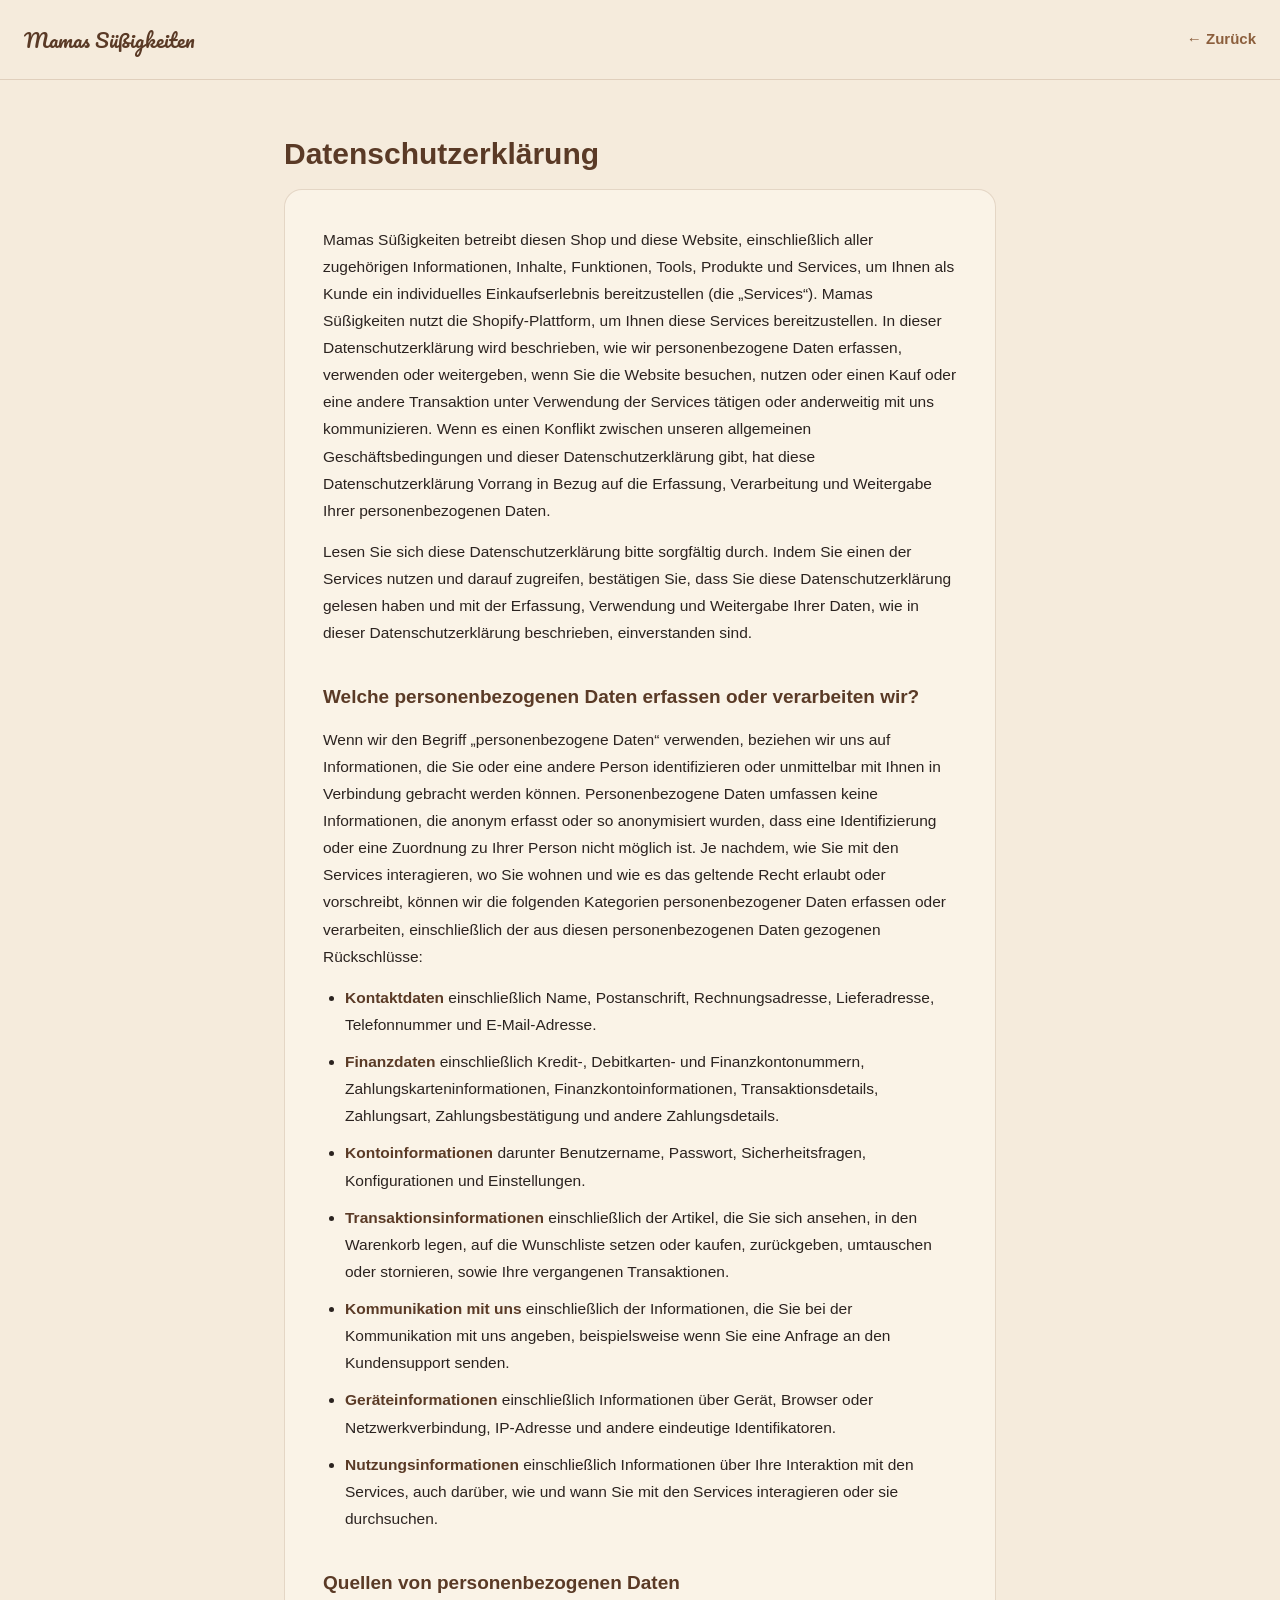
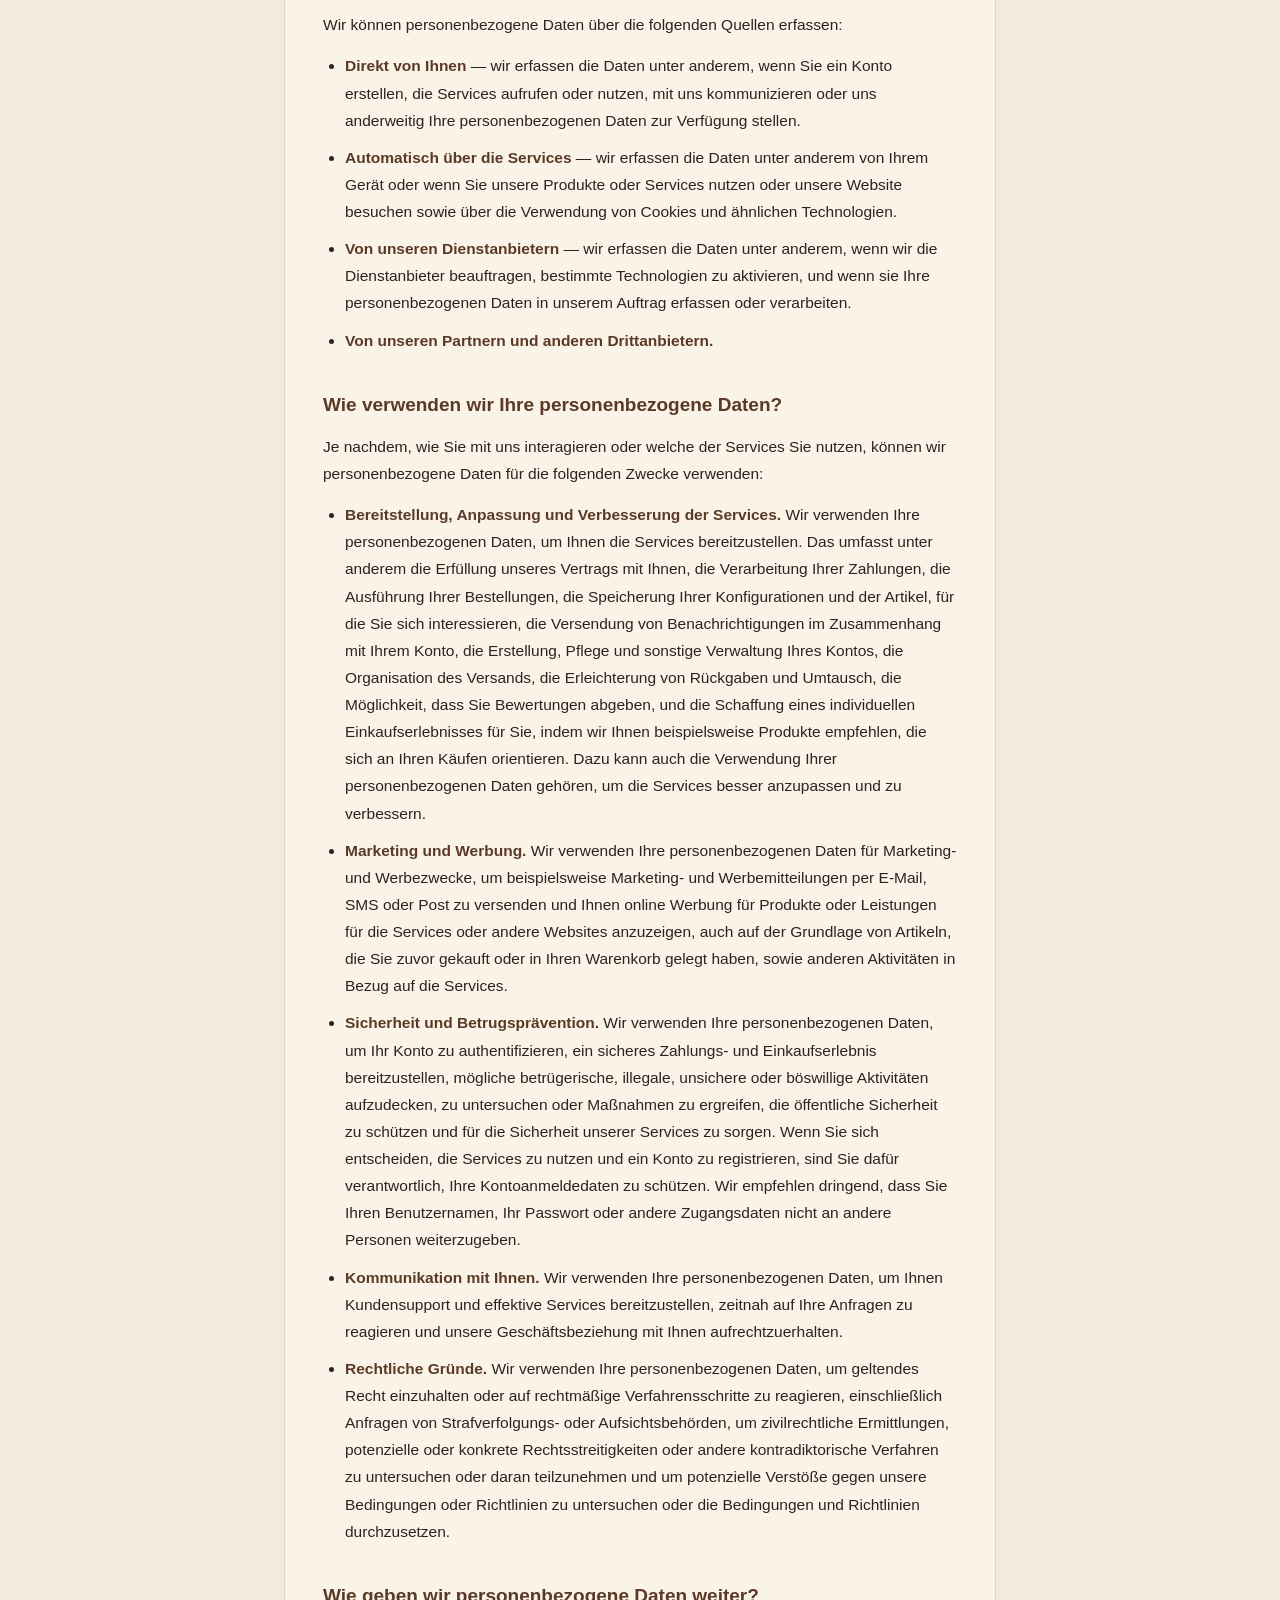
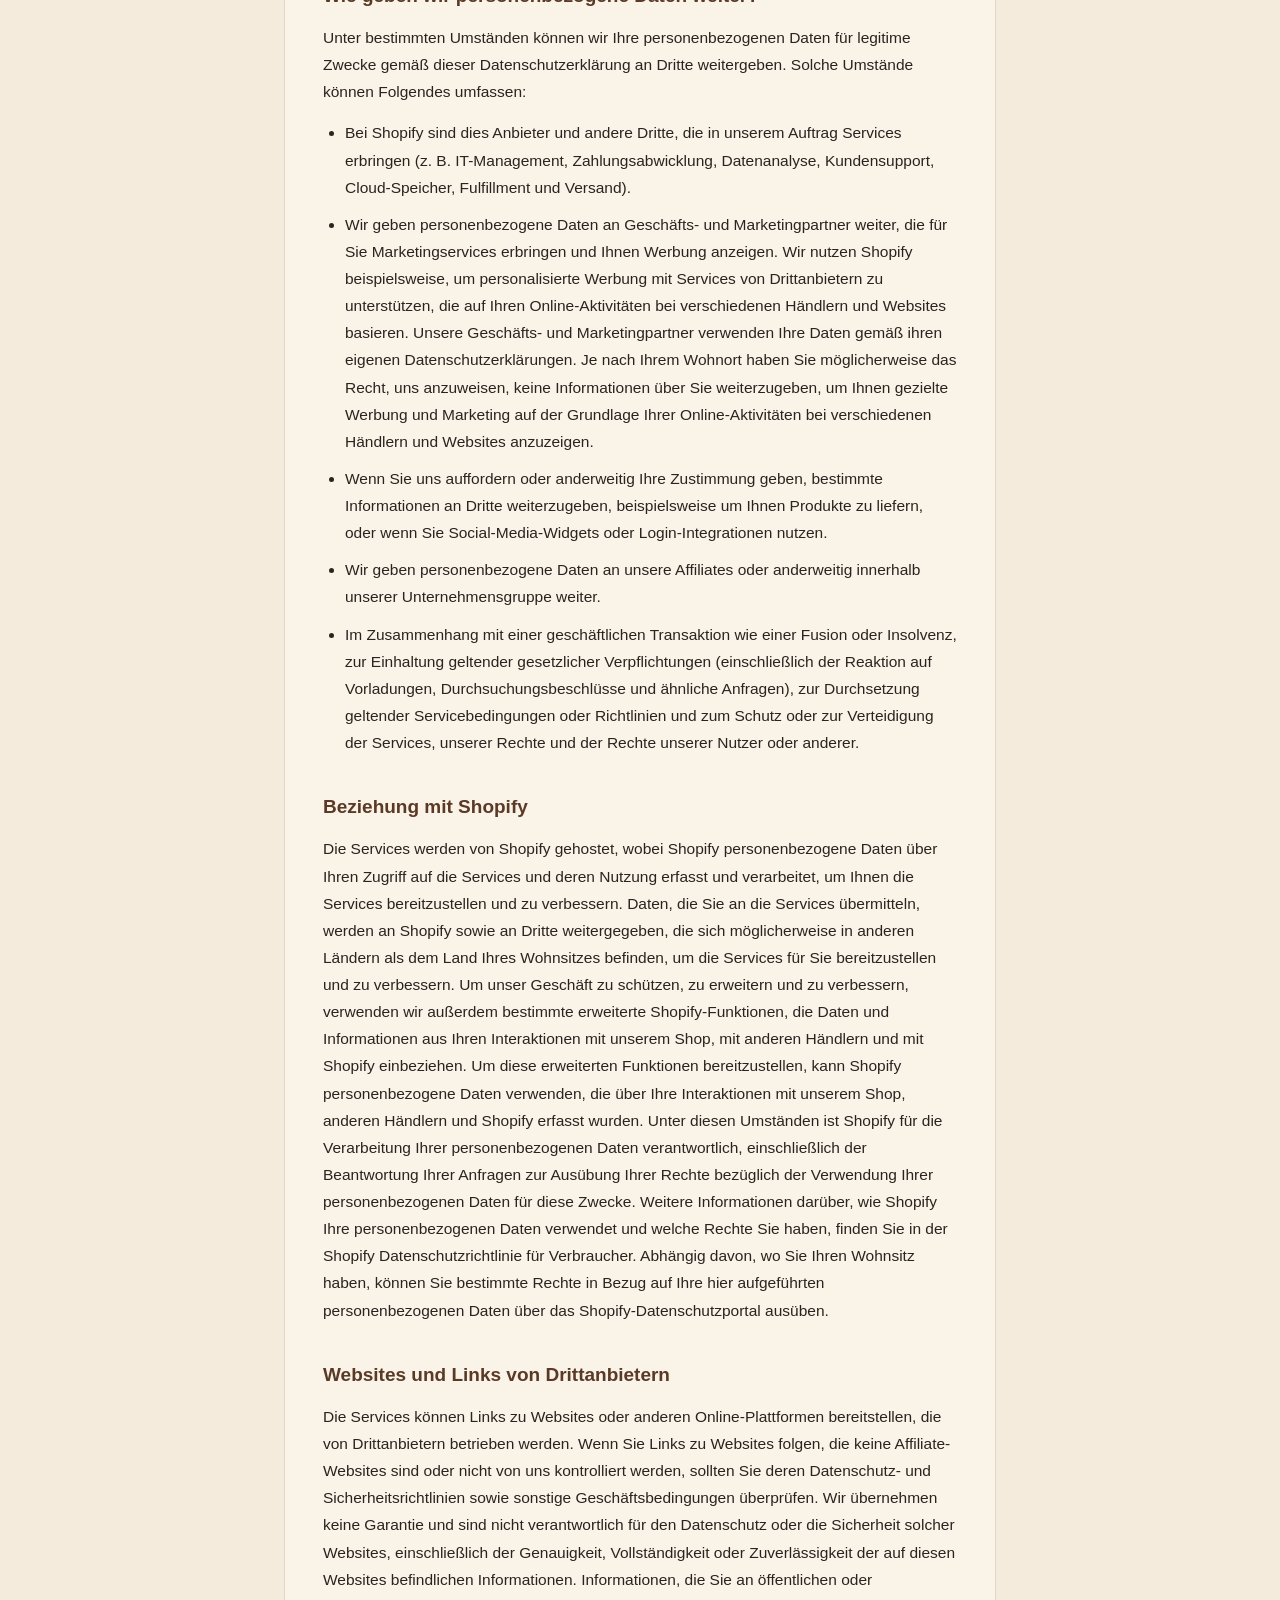
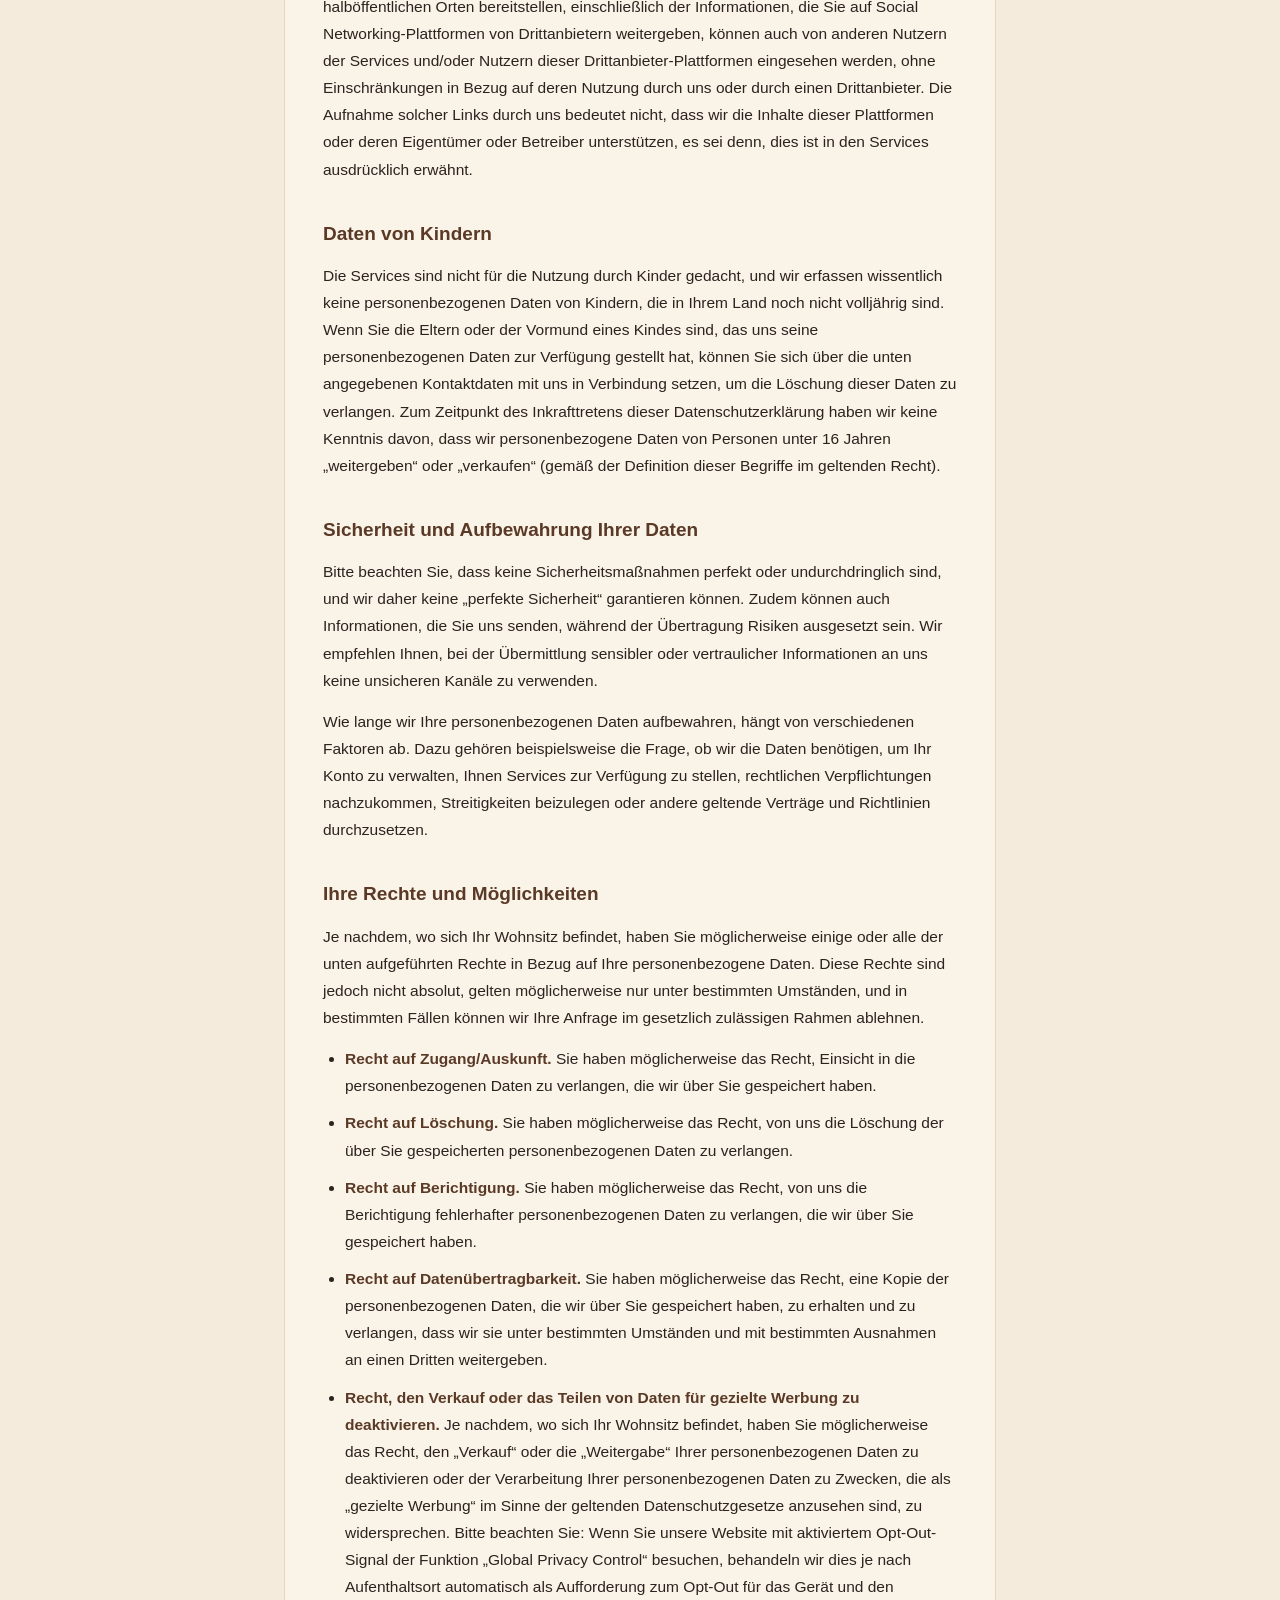
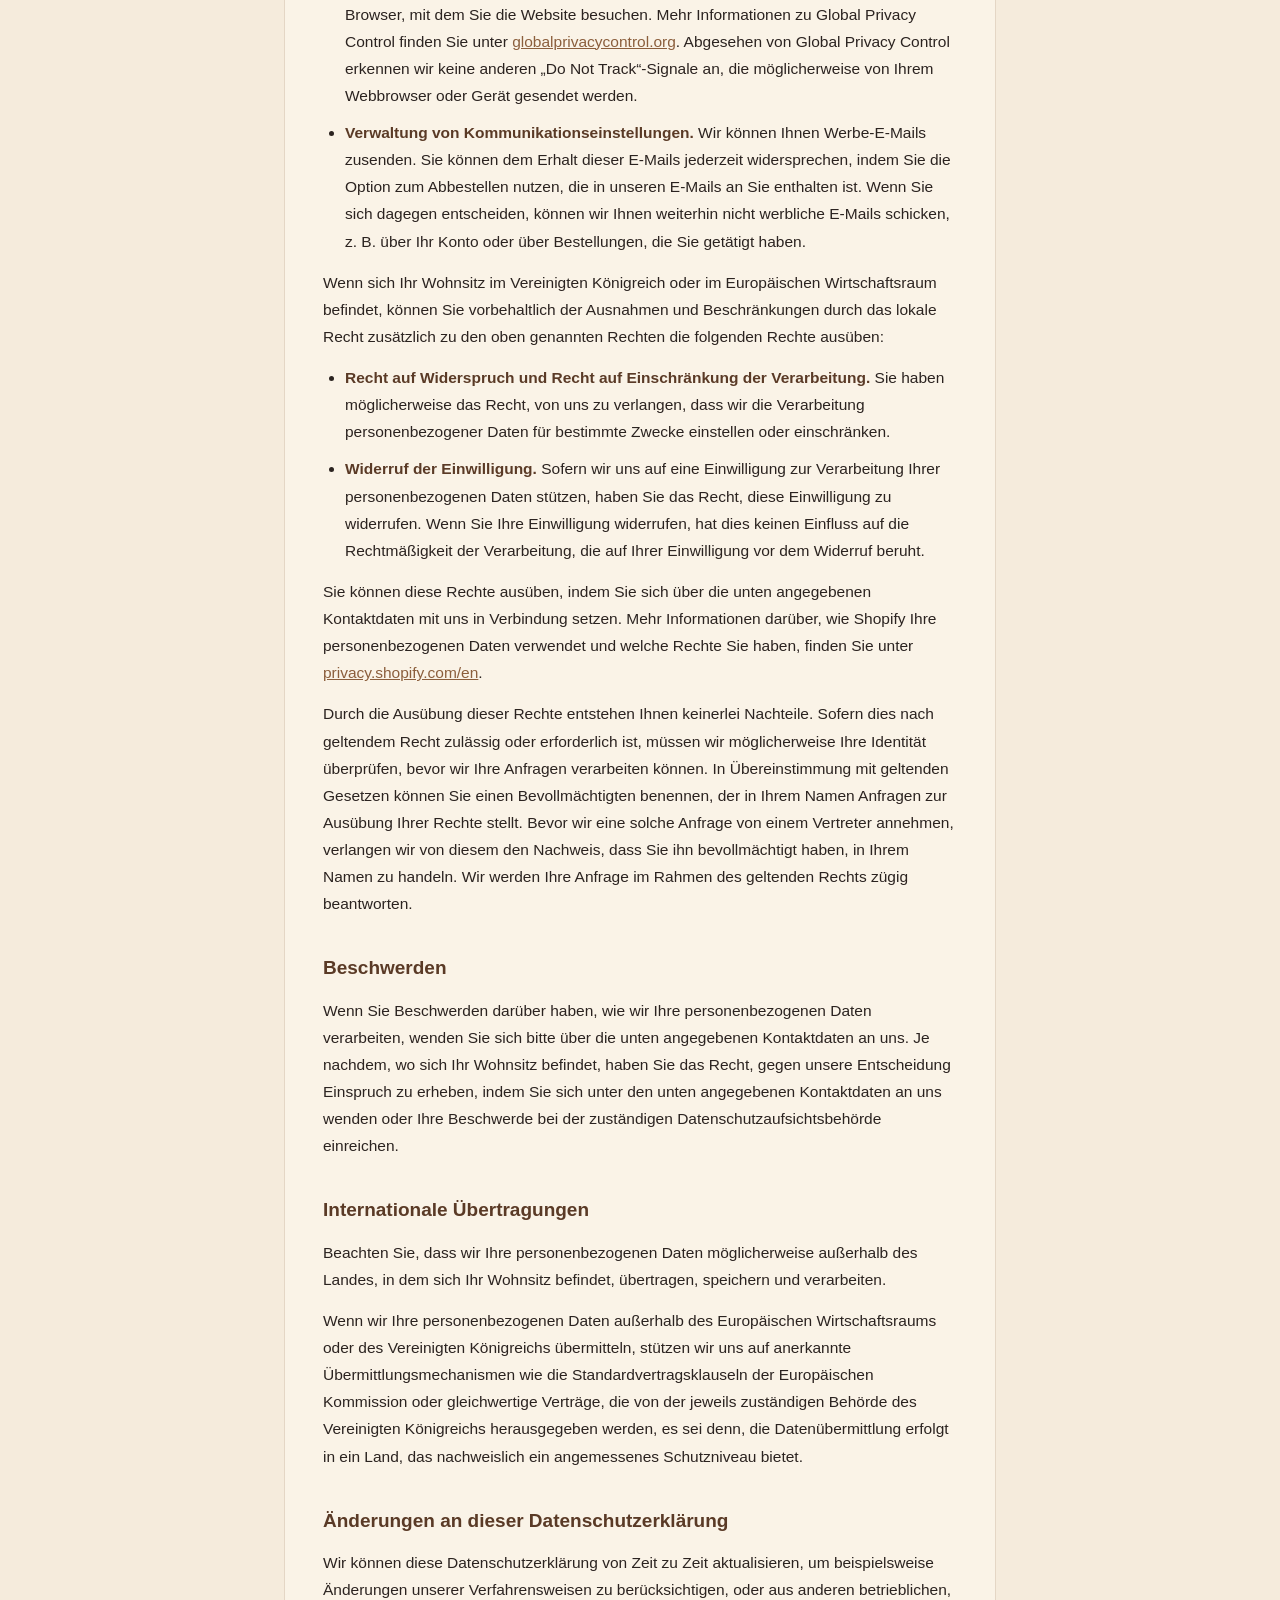
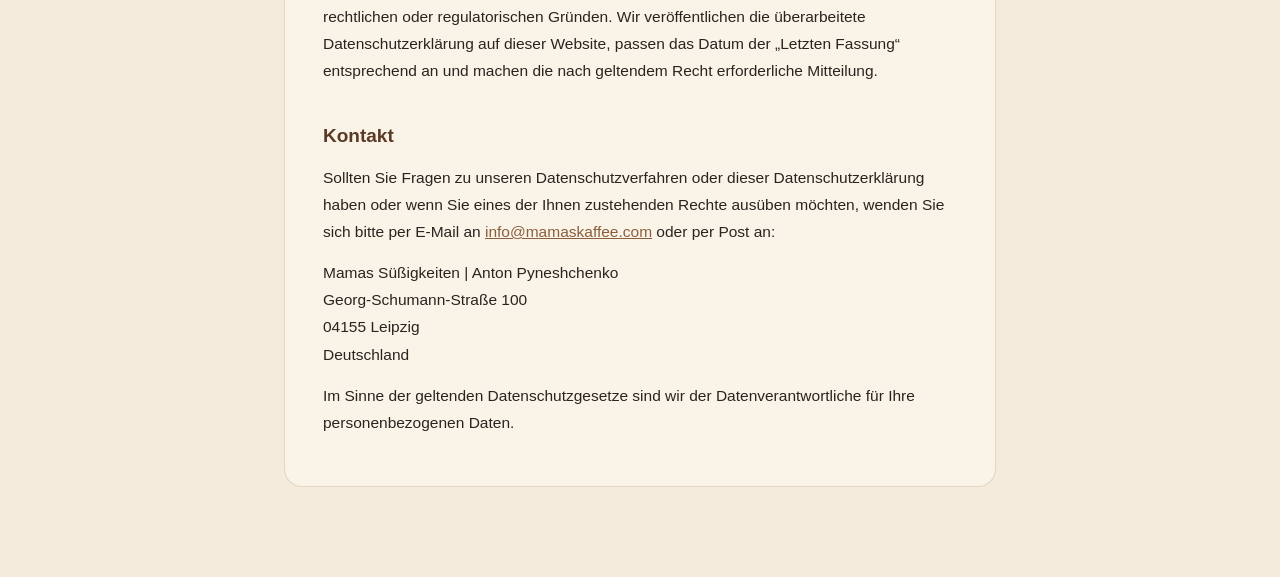
<file: datenschutz.html>
<!DOCTYPE html>
<html lang="de">
<head>
<meta charset="UTF-8">
<meta name="viewport" content="width=device-width, initial-scale=1.0">
<title>Datenschutzerklärung – Mamas Süßigkeiten</title>
<link rel="stylesheet" href="fonts/fonts.css">
<style>
  :root {
    --cream: #f5ebdc;
    --card: #faf3e7;
    --brown: #5a3a26;
    --brown-light: #8b5e3c;
    --text: #2b2320;
  }

  * { box-sizing: border-box; }

  body {
    margin: 0;
    background: var(--cream);
    color: var(--text);
    font-family: -apple-system, BlinkMacSystemFont, "Segoe UI", Roboto, Helvetica, Arial, sans-serif;
    line-height: 1.75;
  }

  header {
    padding: 22px 24px;
    display: flex;
    align-items: center;
    justify-content: space-between;
    border-bottom: 1px solid rgba(139, 94, 60, 0.2);
    position: sticky;
    top: 0;
    background: var(--cream);
    z-index: 5;
  }

  .logo {
    font-family: 'Pacifico', cursive;
    font-size: 20px;
    color: var(--brown);
  }

  .back-link {
    color: var(--brown-light);
    text-decoration: none;
    font-size: 15px;
    font-weight: 600;
    white-space: nowrap;
  }

  .back-link:hover {
    text-decoration: underline;
  }

  main {
    max-width: 760px;
    margin: 0 auto;
    padding: 48px 24px 90px;
  }

  h1 {
    font-size: 30px;
    color: var(--brown);
    margin: 0 0 8px;
  }

  .intro {
    color: var(--brown-light);
    font-size: 15px;
    margin-bottom: 36px;
  }

  .card {
    background: var(--card);
    border: 1px solid rgba(139, 94, 60, 0.2);
    border-radius: 18px;
    padding: 36px 38px;
  }

  h2 {
    font-size: 19px;
    color: var(--brown);
    margin: 34px 0 12px;
  }

  h2:first-child {
    margin-top: 0;
  }

  p {
    font-size: 15.5px;
    margin: 0 0 14px;
  }

  ul {
    margin: 0 0 14px;
    padding-left: 22px;
  }

  li {
    font-size: 15.5px;
    margin-bottom: 10px;
  }

  li strong {
    color: var(--brown);
  }

  a {
    color: var(--brown-light);
  }
</style>
</head>
<body>

  <header>
    <div class="logo">Mamas Süßigkeiten</div>
    <a class="back-link" href="index.html">← Zurück</a>
  </header>

  <main>
    <h1>Datenschutzerklärung</h1>

    <div class="card">
      <p>Mamas Süßigkeiten betreibt diesen Shop und diese Website, einschließlich aller zugehörigen Informationen, Inhalte, Funktionen, Tools, Produkte und Services, um Ihnen als Kunde ein individuelles Einkaufserlebnis bereitzustellen (die „Services“). Mamas Süßigkeiten nutzt die Shopify-Plattform, um Ihnen diese Services bereitzustellen. In dieser Datenschutzerklärung wird beschrieben, wie wir personenbezogene Daten erfassen, verwenden oder weitergeben, wenn Sie die Website besuchen, nutzen oder einen Kauf oder eine andere Transaktion unter Verwendung der Services tätigen oder anderweitig mit uns kommunizieren. Wenn es einen Konflikt zwischen unseren allgemeinen Geschäftsbedingungen und dieser Datenschutzerklärung gibt, hat diese Datenschutzerklärung Vorrang in Bezug auf die Erfassung, Verarbeitung und Weitergabe Ihrer personenbezogenen Daten.</p>

      <p>Lesen Sie sich diese Datenschutzerklärung bitte sorgfältig durch. Indem Sie einen der Services nutzen und darauf zugreifen, bestätigen Sie, dass Sie diese Datenschutzerklärung gelesen haben und mit der Erfassung, Verwendung und Weitergabe Ihrer Daten, wie in dieser Datenschutzerklärung beschrieben, einverstanden sind.</p>

      <h2>Welche personenbezogenen Daten erfassen oder verarbeiten wir?</h2>
      <p>Wenn wir den Begriff „personenbezogene Daten“ verwenden, beziehen wir uns auf Informationen, die Sie oder eine andere Person identifizieren oder unmittelbar mit Ihnen in Verbindung gebracht werden können. Personenbezogene Daten umfassen keine Informationen, die anonym erfasst oder so anonymisiert wurden, dass eine Identifizierung oder eine Zuordnung zu Ihrer Person nicht möglich ist. Je nachdem, wie Sie mit den Services interagieren, wo Sie wohnen und wie es das geltende Recht erlaubt oder vorschreibt, können wir die folgenden Kategorien personenbezogener Daten erfassen oder verarbeiten, einschließlich der aus diesen personenbezogenen Daten gezogenen Rückschlüsse:</p>
      <ul>
        <li><strong>Kontaktdaten</strong> einschließlich Name, Postanschrift, Rechnungsadresse, Lieferadresse, Telefonnummer und E-Mail-Adresse.</li>
        <li><strong>Finanzdaten</strong> einschließlich Kredit-, Debitkarten- und Finanzkontonummern, Zahlungskarteninformationen, Finanzkontoinformationen, Transaktionsdetails, Zahlungsart, Zahlungsbestätigung und andere Zahlungsdetails.</li>
        <li><strong>Kontoinformationen</strong> darunter Benutzername, Passwort, Sicherheitsfragen, Konfigurationen und Einstellungen.</li>
        <li><strong>Transaktionsinformationen</strong> einschließlich der Artikel, die Sie sich ansehen, in den Warenkorb legen, auf die Wunschliste setzen oder kaufen, zurückgeben, umtauschen oder stornieren, sowie Ihre vergangenen Transaktionen.</li>
        <li><strong>Kommunikation mit uns</strong> einschließlich der Informationen, die Sie bei der Kommunikation mit uns angeben, beispielsweise wenn Sie eine Anfrage an den Kundensupport senden.</li>
        <li><strong>Geräteinformationen</strong> einschließlich Informationen über Gerät, Browser oder Netzwerkverbindung, IP-Adresse und andere eindeutige Identifikatoren.</li>
        <li><strong>Nutzungsinformationen</strong> einschließlich Informationen über Ihre Interaktion mit den Services, auch darüber, wie und wann Sie mit den Services interagieren oder sie durchsuchen.</li>
      </ul>

      <h2>Quellen von personenbezogenen Daten</h2>
      <p>Wir können personenbezogene Daten über die folgenden Quellen erfassen:</p>
      <ul>
        <li><strong>Direkt von Ihnen</strong> — wir erfassen die Daten unter anderem, wenn Sie ein Konto erstellen, die Services aufrufen oder nutzen, mit uns kommunizieren oder uns anderweitig Ihre personenbezogenen Daten zur Verfügung stellen.</li>
        <li><strong>Automatisch über die Services</strong> — wir erfassen die Daten unter anderem von Ihrem Gerät oder wenn Sie unsere Produkte oder Services nutzen oder unsere Website besuchen sowie über die Verwendung von Cookies und ähnlichen Technologien.</li>
        <li><strong>Von unseren Dienstanbietern</strong> — wir erfassen die Daten unter anderem, wenn wir die Dienstanbieter beauftragen, bestimmte Technologien zu aktivieren, und wenn sie Ihre personenbezogenen Daten in unserem Auftrag erfassen oder verarbeiten.</li>
        <li><strong>Von unseren Partnern und anderen Drittanbietern.</strong></li>
      </ul>

      <h2>Wie verwenden wir Ihre personenbezogene Daten?</h2>
      <p>Je nachdem, wie Sie mit uns interagieren oder welche der Services Sie nutzen, können wir personenbezogene Daten für die folgenden Zwecke verwenden:</p>
      <ul>
        <li><strong>Bereitstellung, Anpassung und Verbesserung der Services.</strong> Wir verwenden Ihre personenbezogenen Daten, um Ihnen die Services bereitzustellen. Das umfasst unter anderem die Erfüllung unseres Vertrags mit Ihnen, die Verarbeitung Ihrer Zahlungen, die Ausführung Ihrer Bestellungen, die Speicherung Ihrer Konfigurationen und der Artikel, für die Sie sich interessieren, die Versendung von Benachrichtigungen im Zusammenhang mit Ihrem Konto, die Erstellung, Pflege und sonstige Verwaltung Ihres Kontos, die Organisation des Versands, die Erleichterung von Rückgaben und Umtausch, die Möglichkeit, dass Sie Bewertungen abgeben, und die Schaffung eines individuellen Einkaufserlebnisses für Sie, indem wir Ihnen beispielsweise Produkte empfehlen, die sich an Ihren Käufen orientieren. Dazu kann auch die Verwendung Ihrer personenbezogenen Daten gehören, um die Services besser anzupassen und zu verbessern.</li>
        <li><strong>Marketing und Werbung.</strong> Wir verwenden Ihre personenbezogenen Daten für Marketing- und Werbezwecke, um beispielsweise Marketing- und Werbemitteilungen per E-Mail, SMS oder Post zu versenden und Ihnen online Werbung für Produkte oder Leistungen für die Services oder andere Websites anzuzeigen, auch auf der Grundlage von Artikeln, die Sie zuvor gekauft oder in Ihren Warenkorb gelegt haben, sowie anderen Aktivitäten in Bezug auf die Services.</li>
        <li><strong>Sicherheit und Betrugsprävention.</strong> Wir verwenden Ihre personenbezogenen Daten, um Ihr Konto zu authentifizieren, ein sicheres Zahlungs- und Einkaufserlebnis bereitzustellen, mögliche betrügerische, illegale, unsichere oder böswillige Aktivitäten aufzudecken, zu untersuchen oder Maßnahmen zu ergreifen, die öffentliche Sicherheit zu schützen und für die Sicherheit unserer Services zu sorgen. Wenn Sie sich entscheiden, die Services zu nutzen und ein Konto zu registrieren, sind Sie dafür verantwortlich, Ihre Kontoanmeldedaten zu schützen. Wir empfehlen dringend, dass Sie Ihren Benutzernamen, Ihr Passwort oder andere Zugangsdaten nicht an andere Personen weiterzugeben.</li>
        <li><strong>Kommunikation mit Ihnen.</strong> Wir verwenden Ihre personenbezogenen Daten, um Ihnen Kundensupport und effektive Services bereitzustellen, zeitnah auf Ihre Anfragen zu reagieren und unsere Geschäftsbeziehung mit Ihnen aufrechtzuerhalten.</li>
        <li><strong>Rechtliche Gründe.</strong> Wir verwenden Ihre personenbezogenen Daten, um geltendes Recht einzuhalten oder auf rechtmäßige Verfahrensschritte zu reagieren, einschließlich Anfragen von Strafverfolgungs- oder Aufsichtsbehörden, um zivilrechtliche Ermittlungen, potenzielle oder konkrete Rechtsstreitigkeiten oder andere kontradiktorische Verfahren zu untersuchen oder daran teilzunehmen und um potenzielle Verstöße gegen unsere Bedingungen oder Richtlinien zu untersuchen oder die Bedingungen und Richtlinien durchzusetzen.</li>
      </ul>

      <h2>Wie geben wir personenbezogene Daten weiter?</h2>
      <p>Unter bestimmten Umständen können wir Ihre personenbezogenen Daten für legitime Zwecke gemäß dieser Datenschutzerklärung an Dritte weitergeben. Solche Umstände können Folgendes umfassen:</p>
      <ul>
        <li>Bei Shopify sind dies Anbieter und andere Dritte, die in unserem Auftrag Services erbringen (z.&nbsp;B. IT-Management, Zahlungsabwicklung, Datenanalyse, Kundensupport, Cloud-Speicher, Fulfillment und Versand).</li>
        <li>Wir geben personenbezogene Daten an Geschäfts- und Marketingpartner weiter, die für Sie Marketingservices erbringen und Ihnen Werbung anzeigen. Wir nutzen Shopify beispielsweise, um personalisierte Werbung mit Services von Drittanbietern zu unterstützen, die auf Ihren Online-Aktivitäten bei verschiedenen Händlern und Websites basieren. Unsere Geschäfts- und Marketingpartner verwenden Ihre Daten gemäß ihren eigenen Datenschutzerklärungen. Je nach Ihrem Wohnort haben Sie möglicherweise das Recht, uns anzuweisen, keine Informationen über Sie weiterzugeben, um Ihnen gezielte Werbung und Marketing auf der Grundlage Ihrer Online-Aktivitäten bei verschiedenen Händlern und Websites anzuzeigen.</li>
        <li>Wenn Sie uns auffordern oder anderweitig Ihre Zustimmung geben, bestimmte Informationen an Dritte weiterzugeben, beispielsweise um Ihnen Produkte zu liefern, oder wenn Sie Social-Media-Widgets oder Login-Integrationen nutzen.</li>
        <li>Wir geben personenbezogene Daten an unsere Affiliates oder anderweitig innerhalb unserer Unternehmensgruppe weiter.</li>
        <li>Im Zusammenhang mit einer geschäftlichen Transaktion wie einer Fusion oder Insolvenz, zur Einhaltung geltender gesetzlicher Verpflichtungen (einschließlich der Reaktion auf Vorladungen, Durchsuchungsbeschlüsse und ähnliche Anfragen), zur Durchsetzung geltender Servicebedingungen oder Richtlinien und zum Schutz oder zur Verteidigung der Services, unserer Rechte und der Rechte unserer Nutzer oder anderer.</li>
      </ul>

      <h2>Beziehung mit Shopify</h2>
      <p>Die Services werden von Shopify gehostet, wobei Shopify personenbezogene Daten über Ihren Zugriff auf die Services und deren Nutzung erfasst und verarbeitet, um Ihnen die Services bereitzustellen und zu verbessern. Daten, die Sie an die Services übermitteln, werden an Shopify sowie an Dritte weitergegeben, die sich möglicherweise in anderen Ländern als dem Land Ihres Wohnsitzes befinden, um die Services für Sie bereitzustellen und zu verbessern. Um unser Geschäft zu schützen, zu erweitern und zu verbessern, verwenden wir außerdem bestimmte erweiterte Shopify-Funktionen, die Daten und Informationen aus Ihren Interaktionen mit unserem Shop, mit anderen Händlern und mit Shopify einbeziehen. Um diese erweiterten Funktionen bereitzustellen, kann Shopify personenbezogene Daten verwenden, die über Ihre Interaktionen mit unserem Shop, anderen Händlern und Shopify erfasst wurden. Unter diesen Umständen ist Shopify für die Verarbeitung Ihrer personenbezogenen Daten verantwortlich, einschließlich der Beantwortung Ihrer Anfragen zur Ausübung Ihrer Rechte bezüglich der Verwendung Ihrer personenbezogenen Daten für diese Zwecke. Weitere Informationen darüber, wie Shopify Ihre personenbezogenen Daten verwendet und welche Rechte Sie haben, finden Sie in der Shopify Datenschutzrichtlinie für Verbraucher. Abhängig davon, wo Sie Ihren Wohnsitz haben, können Sie bestimmte Rechte in Bezug auf Ihre hier aufgeführten personenbezogenen Daten über das Shopify-Datenschutzportal ausüben.</p>

      <h2>Websites und Links von Drittanbietern</h2>
      <p>Die Services können Links zu Websites oder anderen Online-Plattformen bereitstellen, die von Drittanbietern betrieben werden. Wenn Sie Links zu Websites folgen, die keine Affiliate-Websites sind oder nicht von uns kontrolliert werden, sollten Sie deren Datenschutz- und Sicherheitsrichtlinien sowie sonstige Geschäftsbedingungen überprüfen. Wir übernehmen keine Garantie und sind nicht verantwortlich für den Datenschutz oder die Sicherheit solcher Websites, einschließlich der Genauigkeit, Vollständigkeit oder Zuverlässigkeit der auf diesen Websites befindlichen Informationen. Informationen, die Sie an öffentlichen oder halböffentlichen Orten bereitstellen, einschließlich der Informationen, die Sie auf Social Networking-Plattformen von Drittanbietern weitergeben, können auch von anderen Nutzern der Services und/oder Nutzern dieser Drittanbieter-Plattformen eingesehen werden, ohne Einschränkungen in Bezug auf deren Nutzung durch uns oder durch einen Drittanbieter. Die Aufnahme solcher Links durch uns bedeutet nicht, dass wir die Inhalte dieser Plattformen oder deren Eigentümer oder Betreiber unterstützen, es sei denn, dies ist in den Services ausdrücklich erwähnt.</p>

      <h2>Daten von Kindern</h2>
      <p>Die Services sind nicht für die Nutzung durch Kinder gedacht, und wir erfassen wissentlich keine personenbezogenen Daten von Kindern, die in Ihrem Land noch nicht volljährig sind. Wenn Sie die Eltern oder der Vormund eines Kindes sind, das uns seine personenbezogenen Daten zur Verfügung gestellt hat, können Sie sich über die unten angegebenen Kontaktdaten mit uns in Verbindung setzen, um die Löschung dieser Daten zu verlangen. Zum Zeitpunkt des Inkrafttretens dieser Datenschutzerklärung haben wir keine Kenntnis davon, dass wir personenbezogene Daten von Personen unter 16&nbsp;Jahren „weitergeben“ oder „verkaufen“ (gemäß der Definition dieser Begriffe im geltenden Recht).</p>

      <h2>Sicherheit und Aufbewahrung Ihrer Daten</h2>
      <p>Bitte beachten Sie, dass keine Sicherheitsmaßnahmen perfekt oder undurchdringlich sind, und wir daher keine „perfekte Sicherheit“ garantieren können. Zudem können auch Informationen, die Sie uns senden, während der Übertragung Risiken ausgesetzt sein. Wir empfehlen Ihnen, bei der Übermittlung sensibler oder vertraulicher Informationen an uns keine unsicheren Kanäle zu verwenden.</p>
      <p>Wie lange wir Ihre personenbezogenen Daten aufbewahren, hängt von verschiedenen Faktoren ab. Dazu gehören beispielsweise die Frage, ob wir die Daten benötigen, um Ihr Konto zu verwalten, Ihnen Services zur Verfügung zu stellen, rechtlichen Verpflichtungen nachzukommen, Streitigkeiten beizulegen oder andere geltende Verträge und Richtlinien durchzusetzen.</p>

      <h2>Ihre Rechte und Möglichkeiten</h2>
      <p>Je nachdem, wo sich Ihr Wohnsitz befindet, haben Sie möglicherweise einige oder alle der unten aufgeführten Rechte in Bezug auf Ihre personenbezogene Daten. Diese Rechte sind jedoch nicht absolut, gelten möglicherweise nur unter bestimmten Umständen, und in bestimmten Fällen können wir Ihre Anfrage im gesetzlich zulässigen Rahmen ablehnen.</p>
      <ul>
        <li><strong>Recht auf Zugang/Auskunft.</strong> Sie haben möglicherweise das Recht, Einsicht in die personenbezogenen Daten zu verlangen, die wir über Sie gespeichert haben.</li>
        <li><strong>Recht auf Löschung.</strong> Sie haben möglicherweise das Recht, von uns die Löschung der über Sie gespeicherten personenbezogenen Daten zu verlangen.</li>
        <li><strong>Recht auf Berichtigung.</strong> Sie haben möglicherweise das Recht, von uns die Berichtigung fehlerhafter personenbezogenen Daten zu verlangen, die wir über Sie gespeichert haben.</li>
        <li><strong>Recht auf Datenübertragbarkeit.</strong> Sie haben möglicherweise das Recht, eine Kopie der personenbezogenen Daten, die wir über Sie gespeichert haben, zu erhalten und zu verlangen, dass wir sie unter bestimmten Umständen und mit bestimmten Ausnahmen an einen Dritten weitergeben.</li>
        <li><strong>Recht, den Verkauf oder das Teilen von Daten für gezielte Werbung zu deaktivieren.</strong> Je nachdem, wo sich Ihr Wohnsitz befindet, haben Sie möglicherweise das Recht, den „Verkauf“ oder die „Weitergabe“ Ihrer personenbezogenen Daten zu deaktivieren oder der Verarbeitung Ihrer personenbezogenen Daten zu Zwecken, die als „gezielte Werbung“ im Sinne der geltenden Datenschutzgesetze anzusehen sind, zu widersprechen. Bitte beachten Sie: Wenn Sie unsere Website mit aktiviertem Opt-Out-Signal der Funktion „Global Privacy Control“ besuchen, behandeln wir dies je nach Aufenthaltsort automatisch als Aufforderung zum Opt-Out für das Gerät und den Browser, mit dem Sie die Website besuchen. Mehr Informationen zu Global Privacy Control finden Sie unter <a href="https://globalprivacycontrol.org/" target="_blank" rel="noopener">globalprivacycontrol.org</a>. Abgesehen von Global Privacy Control erkennen wir keine anderen „Do Not Track“-Signale an, die möglicherweise von Ihrem Webbrowser oder Gerät gesendet werden.</li>
        <li><strong>Verwaltung von Kommunikationseinstellungen.</strong> Wir können Ihnen Werbe-E-Mails zusenden. Sie können dem Erhalt dieser E-Mails jederzeit widersprechen, indem Sie die Option zum Abbestellen nutzen, die in unseren E-Mails an Sie enthalten ist. Wenn Sie sich dagegen entscheiden, können wir Ihnen weiterhin nicht werbliche E-Mails schicken, z.&nbsp;B. über Ihr Konto oder über Bestellungen, die Sie getätigt haben.</li>
      </ul>
      <p>Wenn sich Ihr Wohnsitz im Vereinigten Königreich oder im Europäischen Wirtschaftsraum befindet, können Sie vorbehaltlich der Ausnahmen und Beschränkungen durch das lokale Recht zusätzlich zu den oben genannten Rechten die folgenden Rechte ausüben:</p>
      <ul>
        <li><strong>Recht auf Widerspruch und Recht auf Einschränkung der Verarbeitung.</strong> Sie haben möglicherweise das Recht, von uns zu verlangen, dass wir die Verarbeitung personenbezogener Daten für bestimmte Zwecke einstellen oder einschränken.</li>
        <li><strong>Widerruf der Einwilligung.</strong> Sofern wir uns auf eine Einwilligung zur Verarbeitung Ihrer personenbezogenen Daten stützen, haben Sie das Recht, diese Einwilligung zu widerrufen. Wenn Sie Ihre Einwilligung widerrufen, hat dies keinen Einfluss auf die Rechtmäßigkeit der Verarbeitung, die auf Ihrer Einwilligung vor dem Widerruf beruht.</li>
      </ul>
      <p>Sie können diese Rechte ausüben, indem Sie sich über die unten angegebenen Kontaktdaten mit uns in Verbindung setzen. Mehr Informationen darüber, wie Shopify Ihre personenbezogenen Daten verwendet und welche Rechte Sie haben, finden Sie unter <a href="https://privacy.shopify.com/en" target="_blank" rel="noopener">privacy.shopify.com/en</a>.</p>
      <p>Durch die Ausübung dieser Rechte entstehen Ihnen keinerlei Nachteile. Sofern dies nach geltendem Recht zulässig oder erforderlich ist, müssen wir möglicherweise Ihre Identität überprüfen, bevor wir Ihre Anfragen verarbeiten können. In Übereinstimmung mit geltenden Gesetzen können Sie einen Bevollmächtigten benennen, der in Ihrem Namen Anfragen zur Ausübung Ihrer Rechte stellt. Bevor wir eine solche Anfrage von einem Vertreter annehmen, verlangen wir von diesem den Nachweis, dass Sie ihn bevollmächtigt haben, in Ihrem Namen zu handeln. Wir werden Ihre Anfrage im Rahmen des geltenden Rechts zügig beantworten.</p>

      <h2>Beschwerden</h2>
      <p>Wenn Sie Beschwerden darüber haben, wie wir Ihre personenbezogenen Daten verarbeiten, wenden Sie sich bitte über die unten angegebenen Kontaktdaten an uns. Je nachdem, wo sich Ihr Wohnsitz befindet, haben Sie das Recht, gegen unsere Entscheidung Einspruch zu erheben, indem Sie sich unter den unten angegebenen Kontaktdaten an uns wenden oder Ihre Beschwerde bei der zuständigen Datenschutzaufsichtsbehörde einreichen.</p>

      <h2>Internationale Übertragungen</h2>
      <p>Beachten Sie, dass wir Ihre personenbezogenen Daten möglicherweise außerhalb des Landes, in dem sich Ihr Wohnsitz befindet, übertragen, speichern und verarbeiten.</p>
      <p>Wenn wir Ihre personenbezogenen Daten außerhalb des Europäischen Wirtschaftsraums oder des Vereinigten Königreichs übermitteln, stützen wir uns auf anerkannte Übermittlungsmechanismen wie die Standardvertragsklauseln der Europäischen Kommission oder gleichwertige Verträge, die von der jeweils zuständigen Behörde des Vereinigten Königreichs herausgegeben werden, es sei denn, die Datenübermittlung erfolgt in ein Land, das nachweislich ein angemessenes Schutzniveau bietet.</p>

      <h2>Änderungen an dieser Datenschutzerklärung</h2>
      <p>Wir können diese Datenschutzerklärung von Zeit zu Zeit aktualisieren, um beispielsweise Änderungen unserer Verfahrensweisen zu berücksichtigen, oder aus anderen betrieblichen, rechtlichen oder regulatorischen Gründen. Wir veröffentlichen die überarbeitete Datenschutzerklärung auf dieser Website, passen das Datum der „Letzten Fassung“ entsprechend an und machen die nach geltendem Recht erforderliche Mitteilung.</p>

      <h2>Kontakt</h2>
      <p>Sollten Sie Fragen zu unseren Datenschutzverfahren oder dieser Datenschutzerklärung haben oder wenn Sie eines der Ihnen zustehenden Rechte ausüben möchten, wenden Sie sich bitte per E-Mail an <a href="mailto:info@mamaskaffee.com">info@mamaskaffee.com</a> oder per Post an:</p>
      <p>Mamas Süßigkeiten | Anton Pyneshchenko<br>
      Georg-Schumann-Straße 100<br>
      04155 Leipzig<br>
      Deutschland</p>
      <p>Im Sinne der geltenden Datenschutzgesetze sind wir der Datenverantwortliche für Ihre personenbezogenen Daten.</p>
    </div>
  </main>

</body>
</html>
</file>
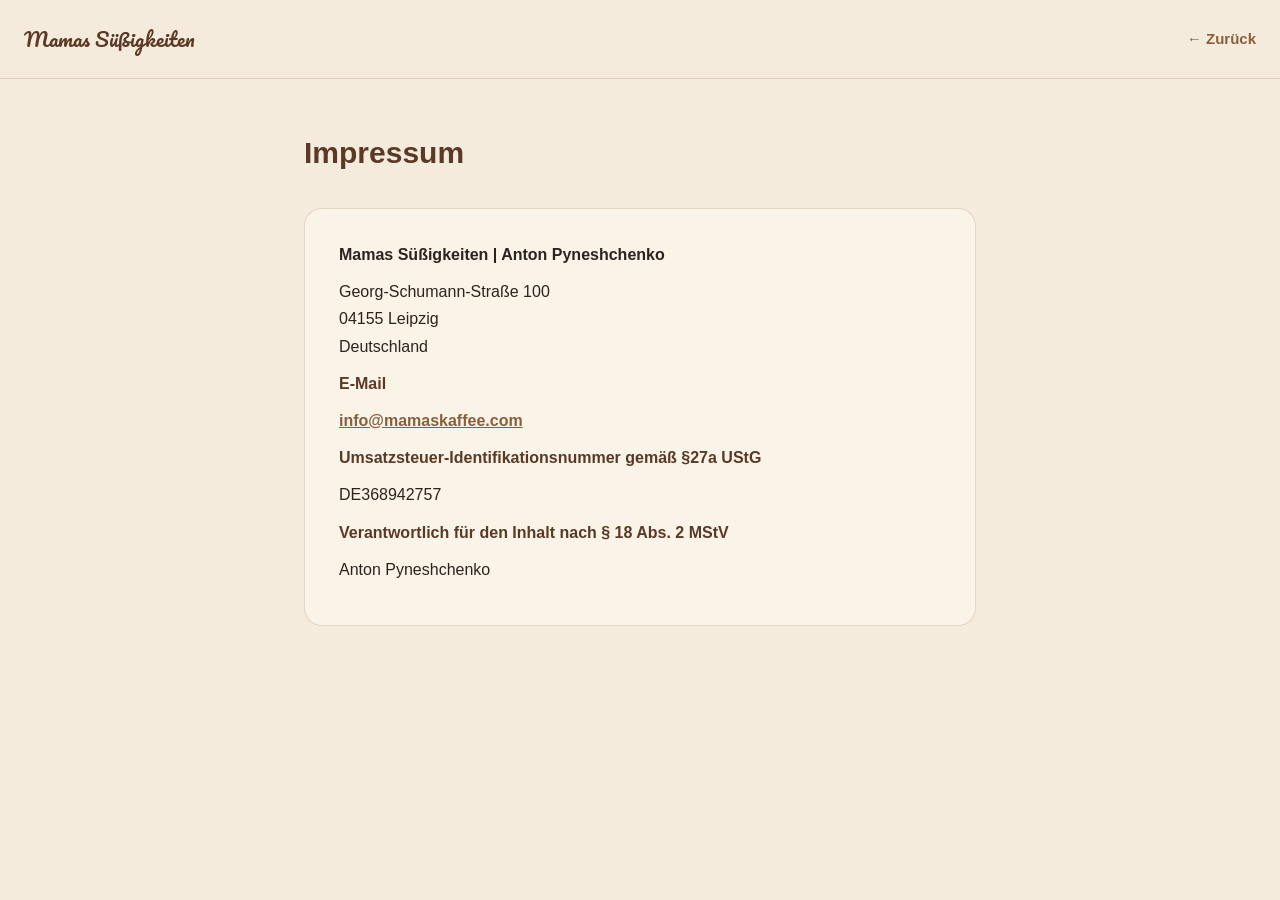
<file: impressum.html>
<!DOCTYPE html>
<html lang="de">
<head>
<meta charset="UTF-8">
<meta name="viewport" content="width=device-width, initial-scale=1.0">
<title>Impressum – Mamas Süßigkeiten</title>
<link rel="stylesheet" href="fonts/fonts.css">
<style>
  :root {
    --cream: #f5ebdc;
    --card: #faf3e7;
    --brown: #5a3a26;
    --brown-light: #8b5e3c;
    --text: #2b2320;
  }

  * { box-sizing: border-box; }

  body {
    margin: 0;
    background: var(--cream);
    color: var(--text);
    font-family: -apple-system, BlinkMacSystemFont, "Segoe UI", Roboto, Helvetica, Arial, sans-serif;
    line-height: 1.7;
  }

  header {
    padding: 22px 24px;
    display: flex;
    align-items: center;
    justify-content: space-between;
    border-bottom: 1px solid rgba(139, 94, 60, 0.2);
  }

  .logo {
    font-family: 'Pacifico', cursive;
    font-size: 20px;
    color: var(--brown);
  }

  .back-link {
    color: var(--brown-light);
    text-decoration: none;
    font-size: 15px;
    font-weight: 600;
  }

  .back-link:hover {
    text-decoration: underline;
  }

  main {
    max-width: 720px;
    margin: 0 auto;
    padding: 48px 24px 80px;
  }

  h1 {
    font-size: 30px;
    color: var(--brown);
    margin: 0 0 30px;
  }

  .card {
    background: var(--card);
    border: 1px solid rgba(139, 94, 60, 0.2);
    border-radius: 18px;
    padding: 32px 34px;
  }

  .card p {
    margin: 0 0 10px;
    font-size: 16px;
  }

  .label {
    font-weight: 700;
    color: var(--brown);
    margin-top: 22px;
  }

  a.mail {
    color: var(--brown-light);
    font-weight: 600;
  }
</style>
</head>
<body>

  <header>
    <div class="logo">Mamas Süßigkeiten</div>
    <a class="back-link" href="index.html">← Zurück</a>
  </header>

  <main>
    <h1>Impressum</h1>
    <div class="card">
      <p><strong>Mamas Süßigkeiten | Anton Pyneshchenko</strong></p>
      <p>Georg-Schumann-Straße 100<br>04155 Leipzig<br>Deutschland</p>

      <p class="label">E-Mail</p>
      <p><a class="mail" href="mailto:info@mamaskaffee.com">info@mamaskaffee.com</a></p>

      <p class="label">Umsatzsteuer-Identifikationsnummer gemäß §27a UStG</p>
      <p>DE368942757</p>

      <p class="label">Verantwortlich für den Inhalt nach § 18 Abs. 2 MStV</p>
      <p>Anton Pyneshchenko</p>
    </div>
  </main>

</body>
</html>
</file>
<file: fonts/fonts.css>
/* Локальные шрифты — размещены на своём сервере, а не загружаются с fonts.googleapis.com.
   Причина: в Германии подключение Google Fonts напрямую с серверов Google передаёт
   IP-адрес посетителя в Google без согласия и считается нарушением GDPR. */

@font-face {
  font-family: 'Pacifico';
  font-style: normal;
  font-weight: 400;
  font-display: swap;
  src: url('./pacifico-latin-400-normal.woff2') format('woff2');
  unicode-range: U+0000-00FF, U+0131, U+0152-0153, U+02BB-02BC, U+02C6, U+02DA, U+02DC, U+0304, U+0308, U+0329, U+2000-206F, U+20AC, U+2122, U+2191, U+2193, U+2212, U+2215, U+FEFF, U+FFFD;
}

@font-face {
  font-family: 'Caveat';
  font-style: normal;
  font-weight: 500;
  font-display: swap;
  src: url('./caveat-latin-500-normal.woff2') format('woff2');
  unicode-range: U+0000-00FF, U+0131, U+0152-0153, U+02BB-02BC, U+02C6, U+02DA, U+02DC, U+0304, U+0308, U+0329, U+2000-206F, U+20AC, U+2122, U+2191, U+2193, U+2212, U+2215, U+FEFF, U+FFFD;
}

@font-face {
  font-family: 'Caveat';
  font-style: normal;
  font-weight: 700;
  font-display: swap;
  src: url('./caveat-latin-700-normal.woff2') format('woff2');
  unicode-range: U+0000-00FF, U+0131, U+0152-0153, U+02BB-02BC, U+02C6, U+02DA, U+02DC, U+0304, U+0308, U+0329, U+2000-206F, U+20AC, U+2122, U+2191, U+2193, U+2212, U+2215, U+FEFF, U+FFFD;
}
</file>
